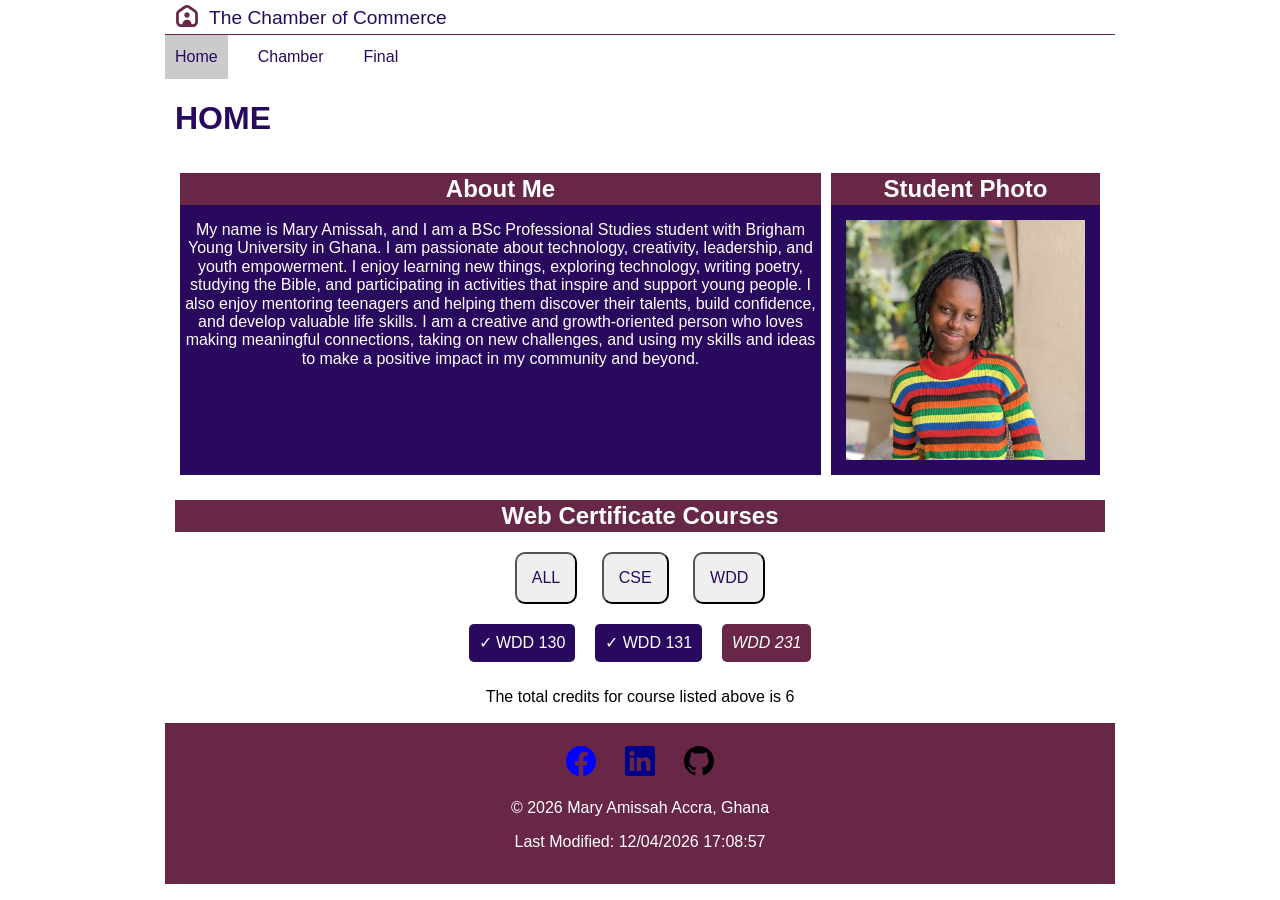
<file: index.html>
<!DOCTYPE html>
<html lang="en-US">

<head>
    <meta charset="UTF-8">
    <meta name="viewport" content="width=device-width, initial-scale=1.0">
    <meta name="author" content="Mary Amissah">
    <meta name="description"
        content="A simple responsive website template with a header, main content area, and footer.">
    <title>The Chamber of Commerce</title>
    <link rel="preconnect" href="https://fonts.googleapis.com">
    <link rel="preconnect" href="https://fonts.gstatic.com" crossorigin>
    <link
        href="https://fonts.googleapis.com/css2?family=Nunito+Sans:ital,opsz,wght@0,6..12,200..1000;1,6..12,200..1000&display=swap"
        rel="stylesheet">
    <link rel="stylesheet" href="styles/normalize.css">
    <link rel="stylesheet" href="styles/small.css">
    <link rel="stylesheet" href="styles/larger.css">
    <script src="scripts/navigation.js" defer></script>
    <script src="scripts/date.js" defer></script>
    <script src="scripts/course.js" defer></script>
    <link rel="icon" href="images/favicon.ico">
    <meta property="og:title" content="Home Page - The Chamber of Commerce">
    <meta property="og:description"
        content="Welcome to the home page of The Chamber of Commerce. Learn about our mission, values, and the services we offer to support businesses in our community.">
    <meta property="og:image" content="images/house-user.svg">
    <meta property="og:url" content="index.html">
</head>

<body>
    <header>
        <img src="images/house-user.svg" alt="Chamber of Commerce Logo">
        <span>The Chamber of Commerce</span>
        <button id="menu-toggle" class="hamburger" aria-label="menu"></button>
    </header>
    <nav id="nav-bar" class="navigation">
        <ul>
            <li class="current"><a href="index.html">Home</a></li>
            <li><a href="chamber/index.html">Chamber</a></li>
            <li><a href="finalproject/index.html">Final</a></li>
        </ul>
    </nav>
    <main>
        <h1>HOME</h1>
        <div id="content">
            <section class="box">
                <h2>About Me</h2>
                <p>My name is Mary Amissah, and I am a BSc Professional Studies student with Brigham Young University in
                    Ghana. I am passionate about technology, creativity, leadership, and youth empowerment. I enjoy
                    learning new things, exploring technology, writing poetry, studying the Bible, and participating in
                    activities that inspire and support young people. I also enjoy mentoring teenagers and helping them
                    discover their talents, build confidence, and develop valuable life skills. I am a creative and
                    growth-oriented person who loves making meaningful connections, taking on new challenges, and using
                    my skills and ideas to make a positive impact in my community and beyond.
                </p>
            </section>
            <section class="box">
                <h2>Student Photo</h2>
                <img src="images/myself.jpg" alt="Mary Amissah" width="250" height="400">
            </section>
        </div>
        <section id="courses">
            <h2>Web Certificate Courses</h2>
            <div id="main">
                <button>ALL</button>
                <button>CSE</button>
                <button>WDD</button>
            </div>
            <div id="sub"></div>
            <p>The total credits for course listed above is <span id="credit"></span></p>
        </section>
    </main>
    <footer>
        <div class="social">
            <a href="https://www.facebook.com" target="_blank"><img src="images/facebook.svg" alt="Facebook"></a>
            <a href="https://www.linkedin.com/in/maryamissah995a" target="_blank"><img src="images/linkedin.svg"
                    alt="LinkedIn"></a>
            <a href="https://github.com/dashboard" target="_blank"><img src="images/github.svg" alt="GitHub"></a>
        </div>
        <p><span id="currentYear"></span> Mary Amissah Accra, Ghana</p>
        <p>Last Modified: <span id="lastModified"></span></p>
    </footer>
</body>

</html>
</file>
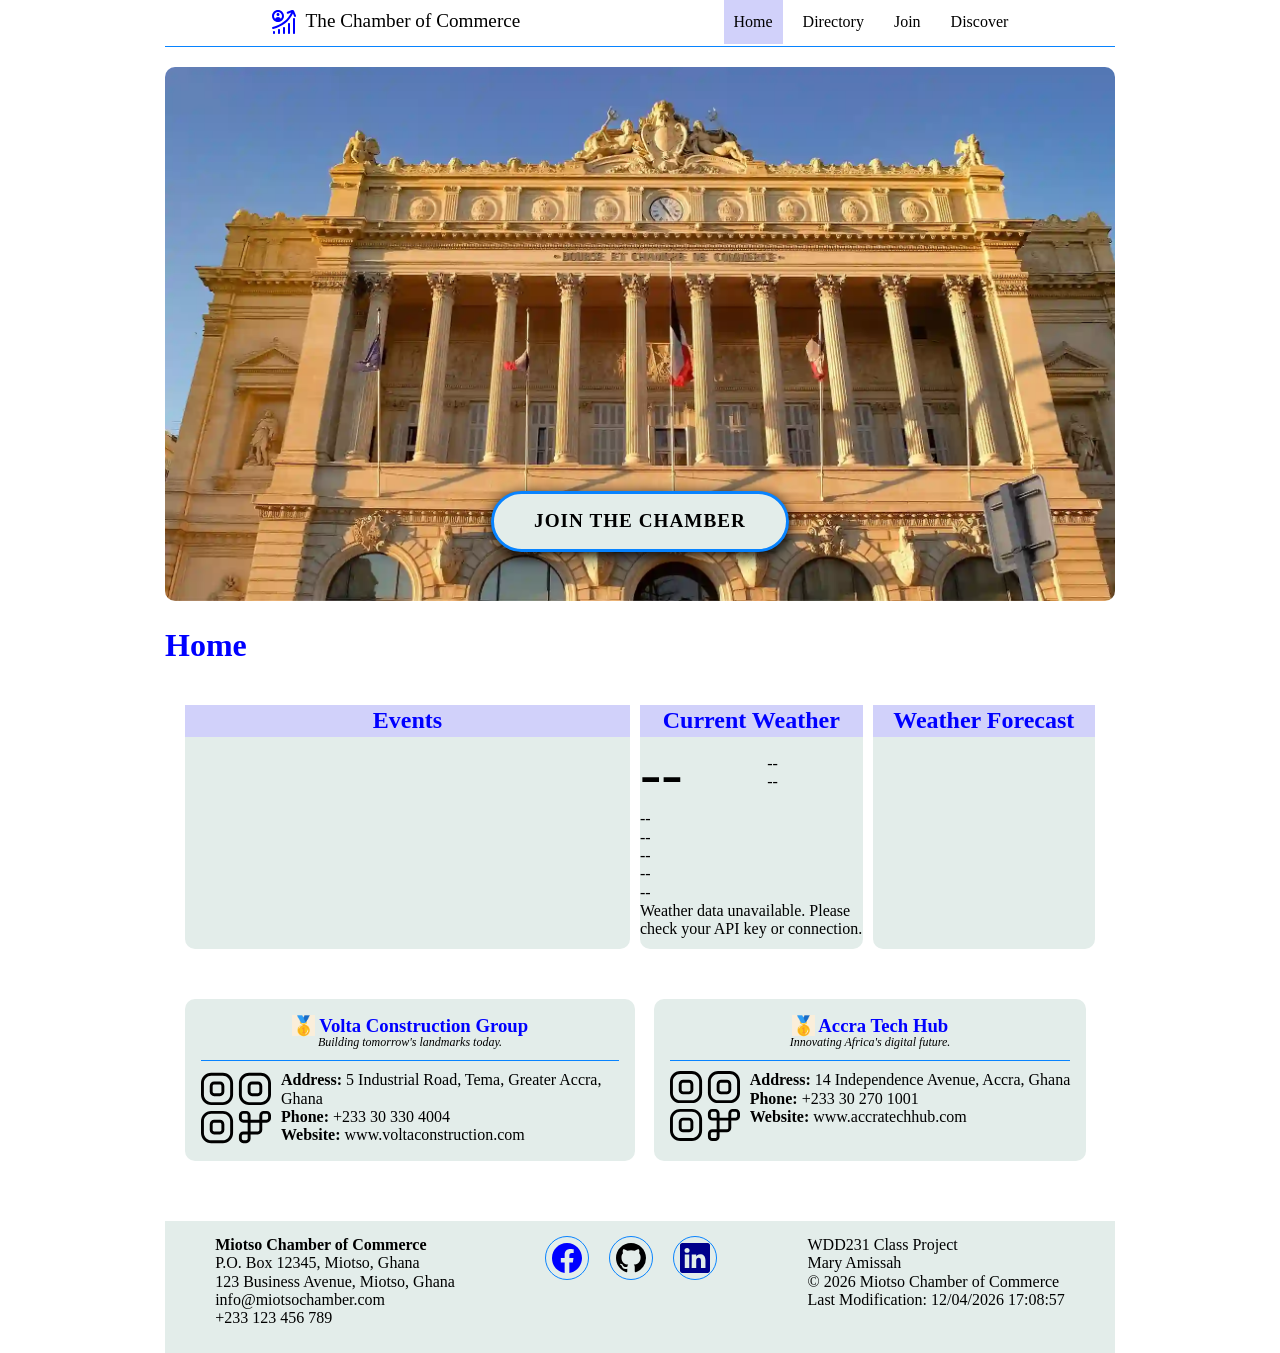
<file: chamber/index.html>
<!DOCTYPE html>
<html lang="en-US">

<head>
    <meta charset="UTF-8">
    <meta name="viewport" content="width=device-width, initial-scale=1.0">
    <meta name="author" content="Mary Amissah">
    <meta name="description" content="Explore the home page of The Chamber of Commerce. Find businesses and organizations in various industries that are part of our community.">
    <meta property="og:title" content="Home Page - The Chamber of Commerce">
    <meta property="og:description"
        content="Welcome to the home page of The Chamber of Commerce. Learn about our organization and the businesses and professionals in our community.">
    <meta property="og:image" content="https://amissahmary.github.io/wdd231/chamber/images/home-preview.png">
    <meta property="og:url" content="https://amissahmary.github.io/wdd231/chamber/index.html">
    <link rel="icon" href="images/favicon.ico">
    <link rel="preconnect" href="https://fonts.googleapis.com">
    <link rel="preconnect" href="https://fonts.gstatic.com" crossorigin>
    <link
        href="https://fonts.googleapis.com/css2?family=Nunito+Sans:ital,opsz,wght@0,6..12,200..1000;1,6..12,200..1000&display=swap"
        rel="stylesheet">
    <link rel="stylesheet" href="styles/normalize.css">
    <link rel="stylesheet" href="styles/small.css">
    <link rel="stylesheet" href="styles/larger.css">
    <script defer src="scripts/navigation.js"></script>
    <script defer src="scripts/date.js"></script>
    <script defer src="scripts/members.js"></script>
    <script defer src="scripts/members-spotlight.js"></script>
    <script defer src="scripts/weather.js"></script>
    <title>Home - The Chamber of Commerce</title>
</head>
<body>
    <div class="head">
        <header>
            <img src="images/career-growth.svg" alt="Chamber of Commerce Logo">
            <span>The Chamber of Commerce</span>
            <button id="menu-toggle" class="hamburger" aria-label="menu"></button>
        </header>
        <nav id="nav-bar" class="navigation">
            <ul>
                <li class="current"><a href="index.html">Home</a></li>
                <li><a href="directory.html">Directory</a></li>
                <li><a href="join.html">Join</a></li>
                <li><a href="discover.html">Discover</a></li>
            </ul>
        </nav>
    </div>
    <main>
        <div id="hero-wrapper">
            <img id="hero" src="images/home-banner.webp" alt="Chamber of Commerce Banner">
            <div id="hero-overlay">
                <a href="join.html" id="hero-cta-btn">Join the Chamber</a>
            </div>
        </div>
        <h1>Home</h1>
        <div id="home-sections">
            <section>
                <h2>Events</h2>
            </section>
            <section>
                <h2>Current Weather</h2>
                <div id="weather-card">
                    <div id="wet">
                        <span id="weather-icon">--</span>
                        <div>
                            <p id="weather-temp">--</p>
                            <p id="weather-desc">--</p>
                        </div>
                    </div>
                    <div id="weather-details">
                        <p id="weather-high">--</p>
                        <p id="weather-low">--</p>
                        <p id="weather-humidity">--</p>
                        <p id="weather-sunrise">--</p>
                        <p id="weather-sunset">--</p>
                    </div>
                    <p id="weather-error"></p>
                </div>
            </section>
            <section>
                <h2>Weather Forecast</h2>
                <div id="forecast">
                <p id="forecast-day-0"><span class="label"></span> <span class="f-temp"></span></p>
                <p id="forecast-day-1"><span class="label"></span> <span class="f-temp"></span></p>
                <p id="forecast-day-2"><span class="label"></span> <span class="f-temp"></span></p>
                </div>
            </section>
        </div>
        <span id="com-spotlight"></span>
    </main>
    <footer>
        <div>
            <p><b>Miotso Chamber of Commerce</b></p>
            <p>P.O. Box 12345, Miotso, Ghana</p>
            <p>123 Business Avenue, Miotso, Ghana</p>
            <p>info@miotsochamber.com</p>
            <p>+233 123 456 789</p>
        </div>
        <div class="social">
            <a href="https://www.facebook.com/miotsochamber" target="_blank" rel="noopener"><img src="images/facebook.svg" alt="Facebook account"></a>
            <a href="https://www.github.com/miotsochamber" target="_blank" rel="noopener"><img src="images/github.svg" alt="Github account"></a>
            <a href="https://www.linkedin.com/company/miotsochamber" target="_blank" rel="noopener"><img src="images/linkedin.svg" alt="LinkedIn account"></a>
        </div>
        <div>
            <p>WDD231 Class Project</p>
            <p>Mary Amissah</p>
            <p><span id="currentYear"></span> Miotso Chamber of Commerce</p>
            <p>Last Modification: <span id="lastModified"></span></p>
        </div>
    </footer>
</body>
</html>
</file>
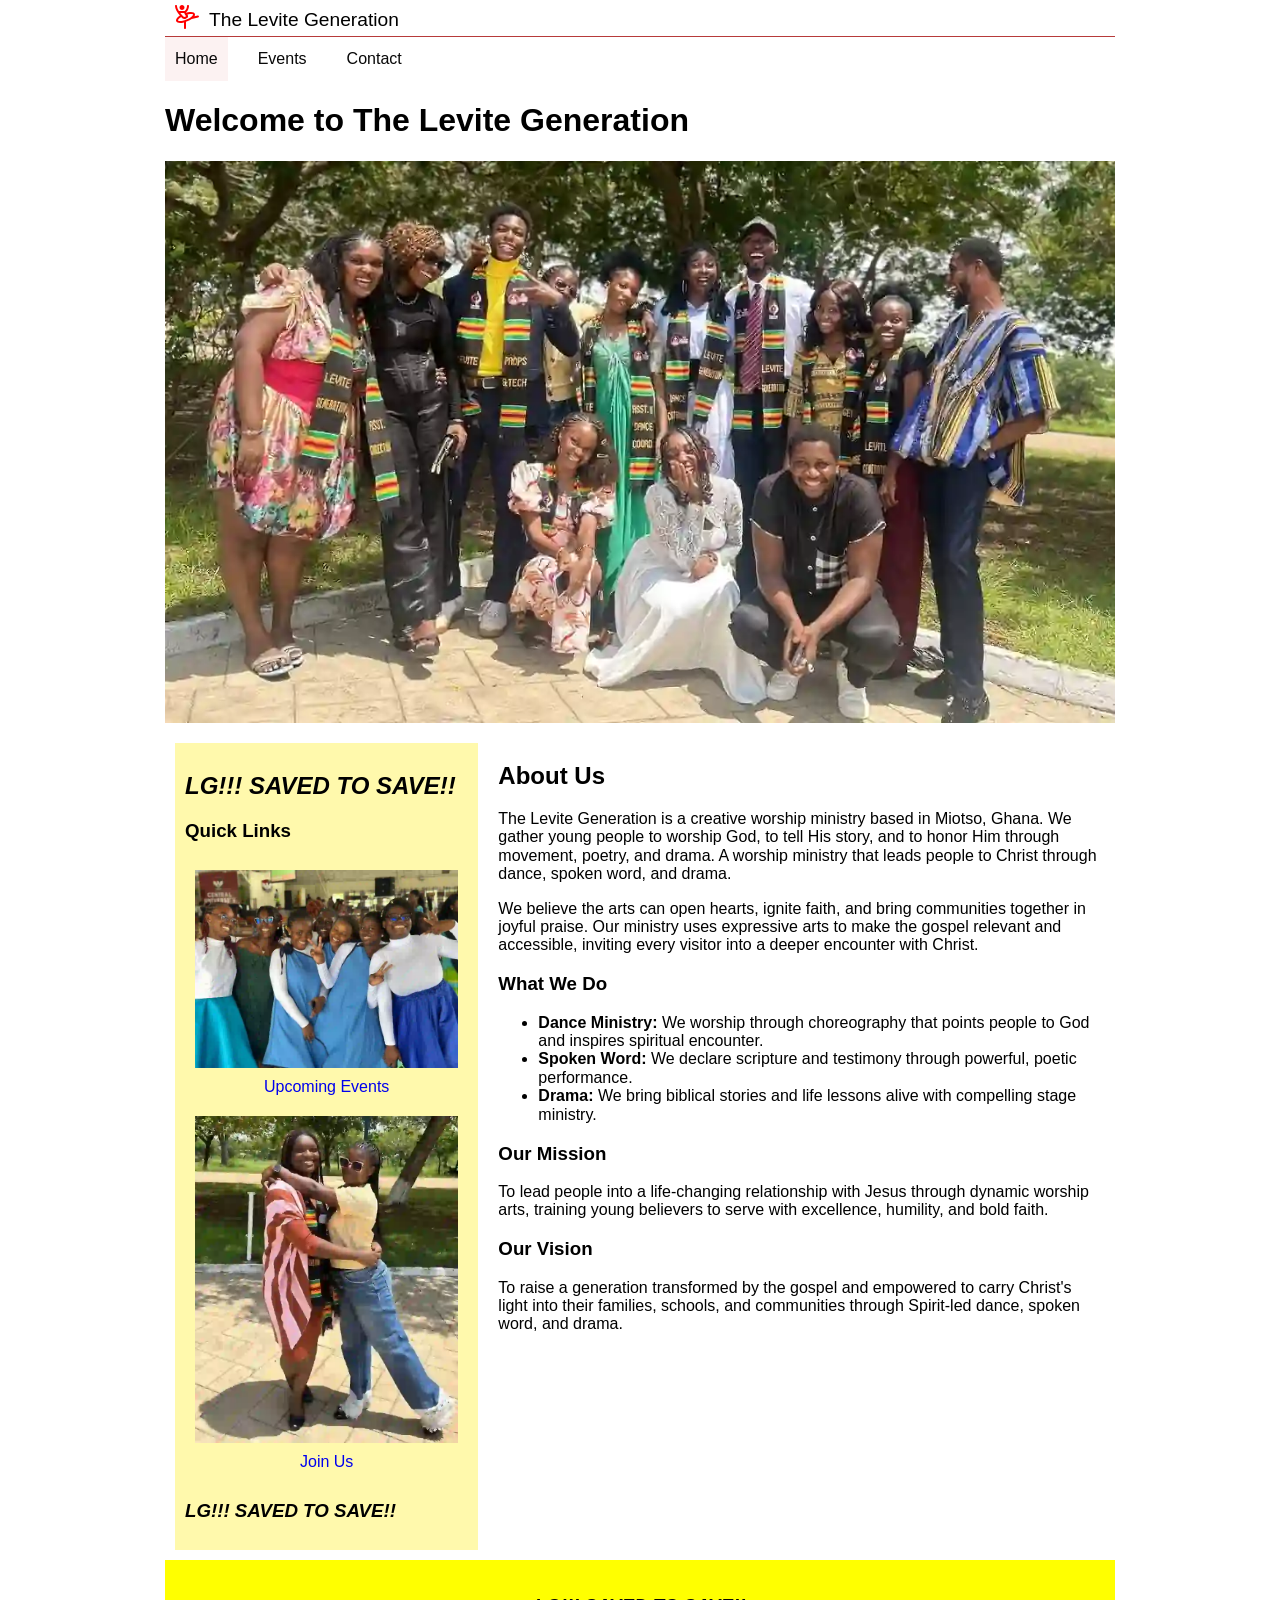
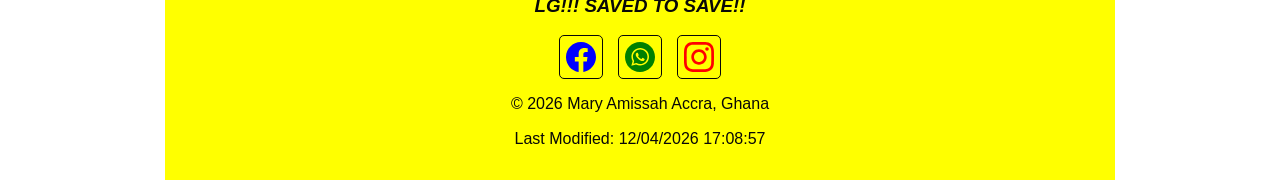
<file: finalproject/index.html>
<!DOCTYPE html>
<html lang="en-US">

<head>
    <meta charset="UTF-8">
    <meta name="viewport" content="width=device-width, initial-scale=1.0">
    <meta name="author" content="Mary Amissah">
    <meta name="description"
        content="The home page of The Levite Generation website, providing information about the organization, its mission, and its activities.">
    <title>Home - The Levite Generation</title>
    <link rel="preconnect" href="https://fonts.googleapis.com">
    <link rel="preconnect" href="https://fonts.gstatic.com" crossorigin>
    <link
        href="https://fonts.googleapis.com/css2?family=Nunito+Sans:ital,opsz,wght@0,6..12,200..1000;1,6..12,200..1000&display=swap"
        rel="stylesheet">
    <link rel="stylesheet" href="styles/normalize.css">
    <link rel="stylesheet" href="styles/small.css">
    <link rel="stylesheet" href="styles/larger.css">
    <script src="scripts/navigation.js" defer></script>
    <script src="scripts/date.js" defer></script>
    <link rel="icon" href="images/favicon.ico">
    <meta property="og:title" content="Home Page - The Levite Generation">
    <meta property="og:description"
        content="Welcome to the home page of The Levite Generation. Learn about our mission, values, and the services we offer to support young people in our community.">
    <meta property="og:image" content="images/home-preview.png">
    <meta property="og:url" content="index.html">
</head>

<body>
    <header>
        <img src="images/ballet-dance.svg" alt="The Levite Generation Logo">
        <span>The Levite Generation</span>
        <button id="menu-toggle" class="hamburger" aria-label="menu"></button>
    </header>
    <nav id="nav-bar" class="navigation">
        <ul>
            <li class="current"><a href="index.html">Home</a></li>
            <li><a href="event.html">Events</a></li>
            <li><a href="contact.html">Contact</a></li>
        </ul>
    </nav>
    <main>
        <h1>Welcome to The Levite Generation</h1>
        <div class="banner">
            <img src="images/LG.webp" alt="The Levite Generation Banner" loading="lazy">
        </div>
        <div class="content">
            <aside>
                <h2><i>LG!!!  SAVED TO SAVE!!</i></h2>
                <h3>Quick Links</h3>
                <ul>
                    <li><a href="event.html"><img src="images/Events.webp" alt="Event picture" loading="lazy">Upcoming Events</a></li>
                    <li><a href="contact.html"> <img src="images/JU.webp" alt="Join picture" loading="lazy"> Join Us</a></li>
                </ul>
                <h3><i>LG!!!  SAVED TO SAVE!!</i></h3>
            </aside>
            <section>
                <h2>About Us</h2>
                <p>The Levite Generation is a creative worship ministry based in Miotso, Ghana. We gather young people
                    to worship God, to tell His story, and to honor Him through movement, poetry, and drama. A worship
                    ministry that leads people to Christ through dance, spoken word, and drama.</p>
                <p>We believe the arts can open hearts, ignite faith, and bring communities together in joyful praise.
                    Our ministry uses expressive arts to make the gospel relevant and accessible, inviting every visitor
                    into a deeper encounter with Christ.</p>
                <h3>What We Do</h3>
                <ul>
                    <li><strong>Dance Ministry:</strong> We worship through choreography that points people to God and
                        inspires spiritual encounter.</li>
                    <li><strong>Spoken Word:</strong> We declare scripture and testimony through powerful, poetic
                        performance.</li>
                    <li><strong>Drama:</strong> We bring biblical stories and life lessons alive with compelling stage
                        ministry.</li>
                </ul>
                <h3>Our Mission</h3>
                <p>To lead people into a life-changing relationship with Jesus through dynamic worship arts, training
                    young believers to serve with excellence, humility, and bold faith.</p>
                <h3>Our Vision</h3>
                <p>To raise a generation transformed by the gospel and empowered to carry Christ's light into their
                    families, schools, and communities through Spirit-led dance, spoken word, and drama.</p>
            </section>
        </div>
    </main>
    <footer>
        <h3><i>LG!!! SAVED TO SAVE!!</i></h3>
        <div class="social">
            <a href="https://www.facebook.com" target="_blank"><img src="images/facebook.svg" alt="Facebook"></a>
            <a href="https://www.whatsapp.com/in/maryamissah995a" target="_blank"><img src="images/whatsapp.svg"
                    alt="WhatsApp"></a>
            <a href="https://instagram.com/dashboard" target="_blank"><img src="images/instagram.svg"
                    alt="Instagram"></a>
        </div>
        <p><span id="currentYear"></span> Mary Amissah Accra, Ghana</p>
        <p>Last Modified: <span id="lastModified"></span></p>
    </footer>
</body>

</html>
</file>
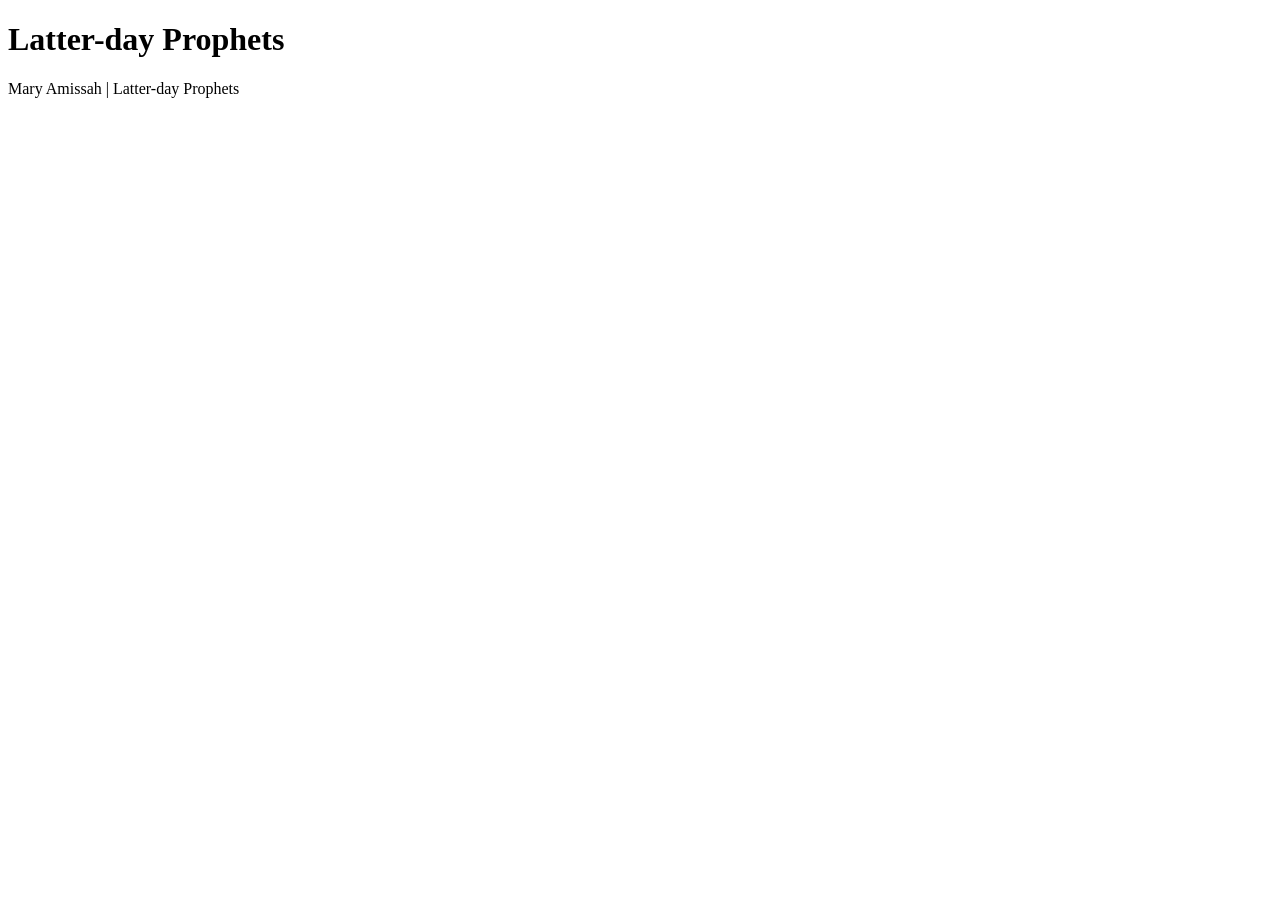
<file: prophets.html>
<!DOCTYPE html>
<html lang="en-US">
<head>
    <meta charset="UTF-8">
    <meta name="viewport" content="width=device-width, initial-scale=1.0">
    <meta name="author" content="Mary Amissah">
    <meta name="description" content="A list of modern day prophets and their teachings.">
    <link rel="stylesheet" href="styles/prophets.css">
    <script defer src="scripts/prophets.js"></script>
    <title>Modern Day Prophets</title>
</head>
<body>
    <header>
        <h1>Latter-day Prophets</h1>
    </header>
    <main>
        <div id="cards"></div>
    </main>
    <footer>
        Mary Amissah | Latter-day Prophets
    </footer>
</body>
</html>
</file>
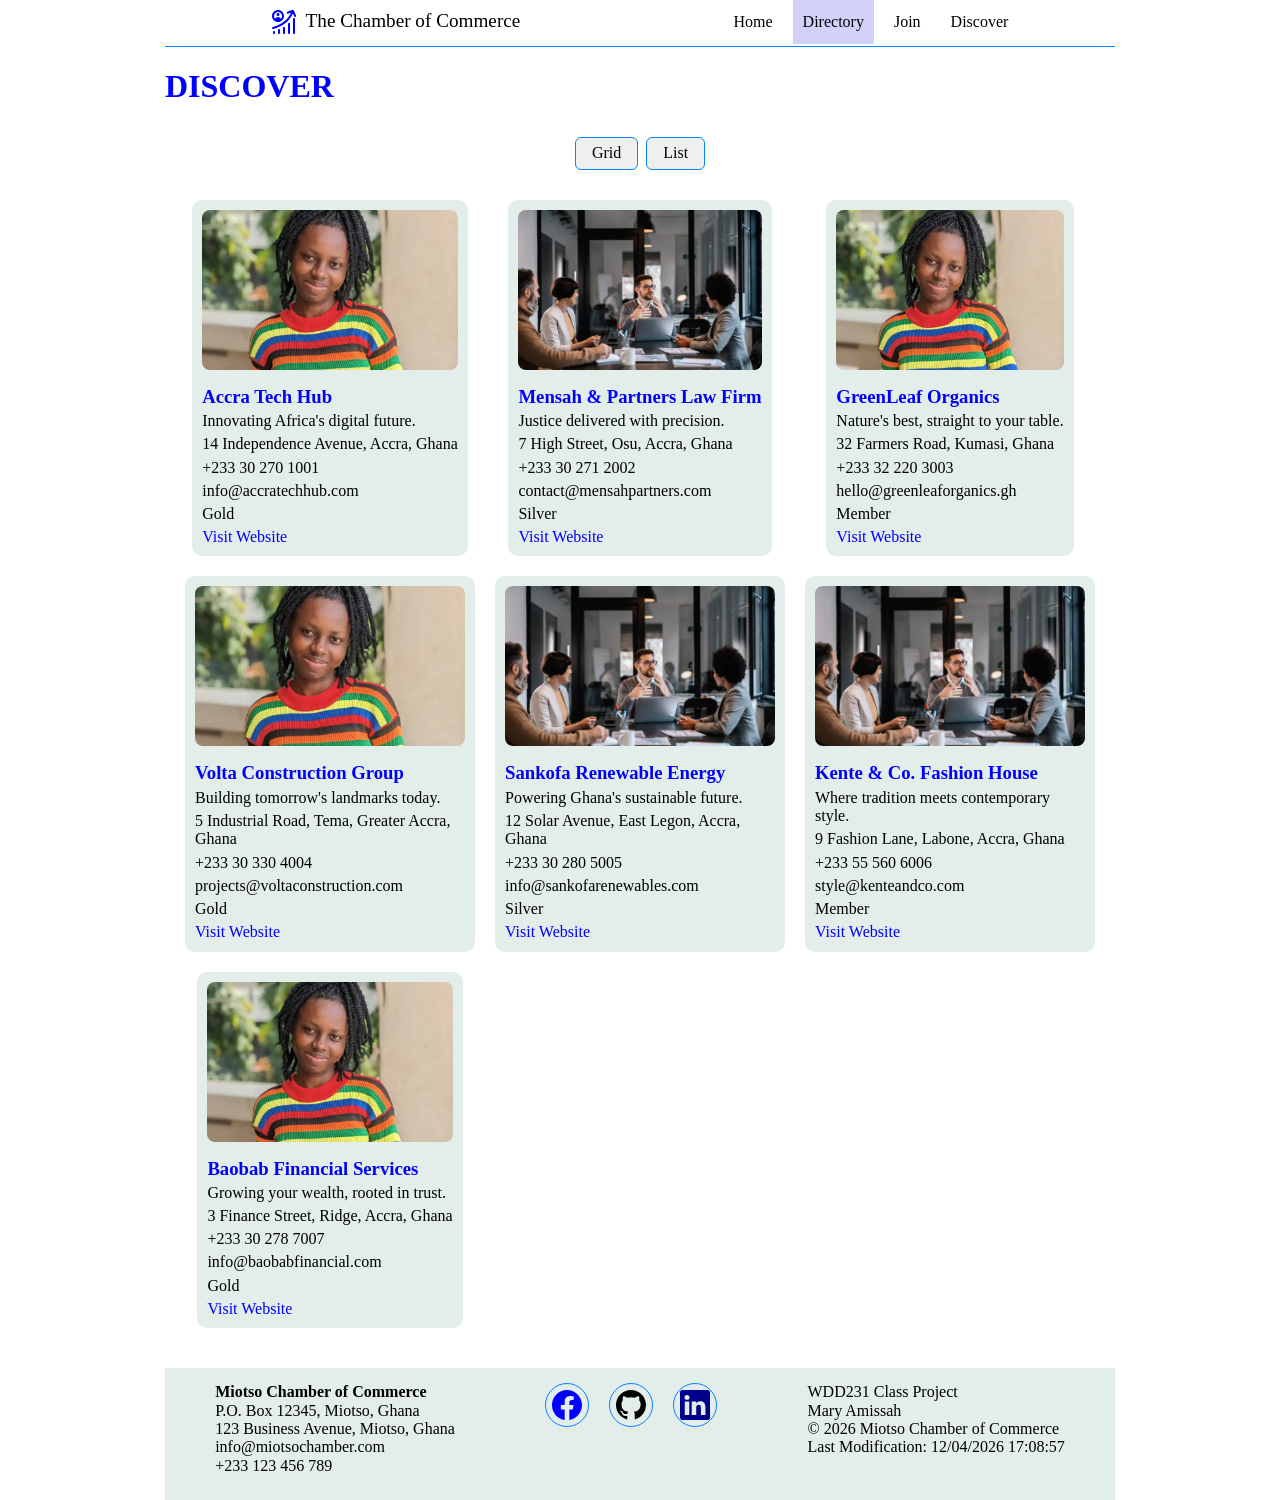
<file: chamber/directory.html>
<!DOCTYPE html>
<html lang="en-US">

<head>
    <meta charset="UTF-8">
    <meta name="viewport" content="width=device-width, initial-scale=1.0">
    <meta name="author" content="Mary Amissah">
    <meta name="description" content="Explore the directory of members of The Chamber of Commerce. Find businesses and organizations in various industries that are part of our community.">
    <meta property="og:title" content="Directory Page - The Chamber of Commerce">
    <meta property="og:description"
        content="Welcome to the directory page of The Chamber of Commerce. Browse our list of members and discover the businesses and professionals in our community.">
    <meta property="og:image" content="https://amissahmary.github.io/wdd231/chamber/images/directory-preview.png">
    <meta property="og:url" content="https://amissahmary.github.io/wdd231/chamber/directory.html">
    <link rel="icon" href="images/favicon.ico">
    <link rel="preconnect" href="https://fonts.googleapis.com">
    <link rel="preconnect" href="https://fonts.gstatic.com" crossorigin>
    <link
        href="https://fonts.googleapis.com/css2?family=Nunito+Sans:ital,opsz,wght@0,6..12,200..1000;1,6..12,200..1000&display=swap"
        rel="stylesheet">
    <link rel="stylesheet" href="styles/normalize.css">
    <link rel="stylesheet" href="styles/small.css">
    <link rel="stylesheet" href="styles/larger.css">
    <script defer src="scripts/navigation.js"></script>
    <script defer src="scripts/date.js"></script>
    <script defer src="scripts/members.js"></script>
    <title>Directory - The Chamber of Commerce</title>
</head>

<body>
    <div class="head">
        <header>
            <img src="images/career-growth.svg" alt="Chamber of Commerce Logo">
            <span>The Chamber of Commerce</span>
            <button id="menu-toggle" class="hamburger" aria-label="menu"></button>
        </header>
        <nav id="nav-bar" class="navigation">
            <ul>
                <li><a href="index.html">Home</a></li>
                <li class="current"><a href="directory.html">Directory</a></li>
                <li><a href="join.html">Join</a></li>
                <li><a href="discover.html">Discover</a></li>
            </ul>
        </nav>
    </div>
    <main>
        <h1>DISCOVER</h1>
        <div class="view-toggle">
            <button id="btn-grid">Grid</button>
            <button id="btn-list">List</button>
        </div>
        <div id="cards"></div>
    </main>
    <footer>
        <div>
            <p><b>Miotso Chamber of Commerce</b></p>
            <p>P.O. Box 12345, Miotso, Ghana</p>
            <p>123 Business Avenue, Miotso, Ghana</p>
            <p>info@miotsochamber.com</p>
            <p>+233 123 456 789</p>
        </div>
        <div class="social">
            <a href="https://www.facebook.com/miotsochamber" target="_blank" rel="noopener"><img src="images/facebook.svg" alt="Facebook account"></a>
            <a href="https://www.github.com/miotsochamber" target="_blank" rel="noopener"><img src="images/github.svg" alt="Github account"></a>
            <a href="https://www.linkedin.com/company/miotsochamber" target="_blank" rel="noopener"><img src="images/linkedin.svg" alt="LinkedIn account"></a>
        </div>
        <div>
            <p>WDD231 Class Project</p>
            <p>Mary Amissah</p>
            <p><span id="currentYear"></span> Miotso Chamber of Commerce</p>
            <p>Last Modification: <span id="lastModified"></span></p>
        </div>
    </footer>
</body>

</html>
</file>
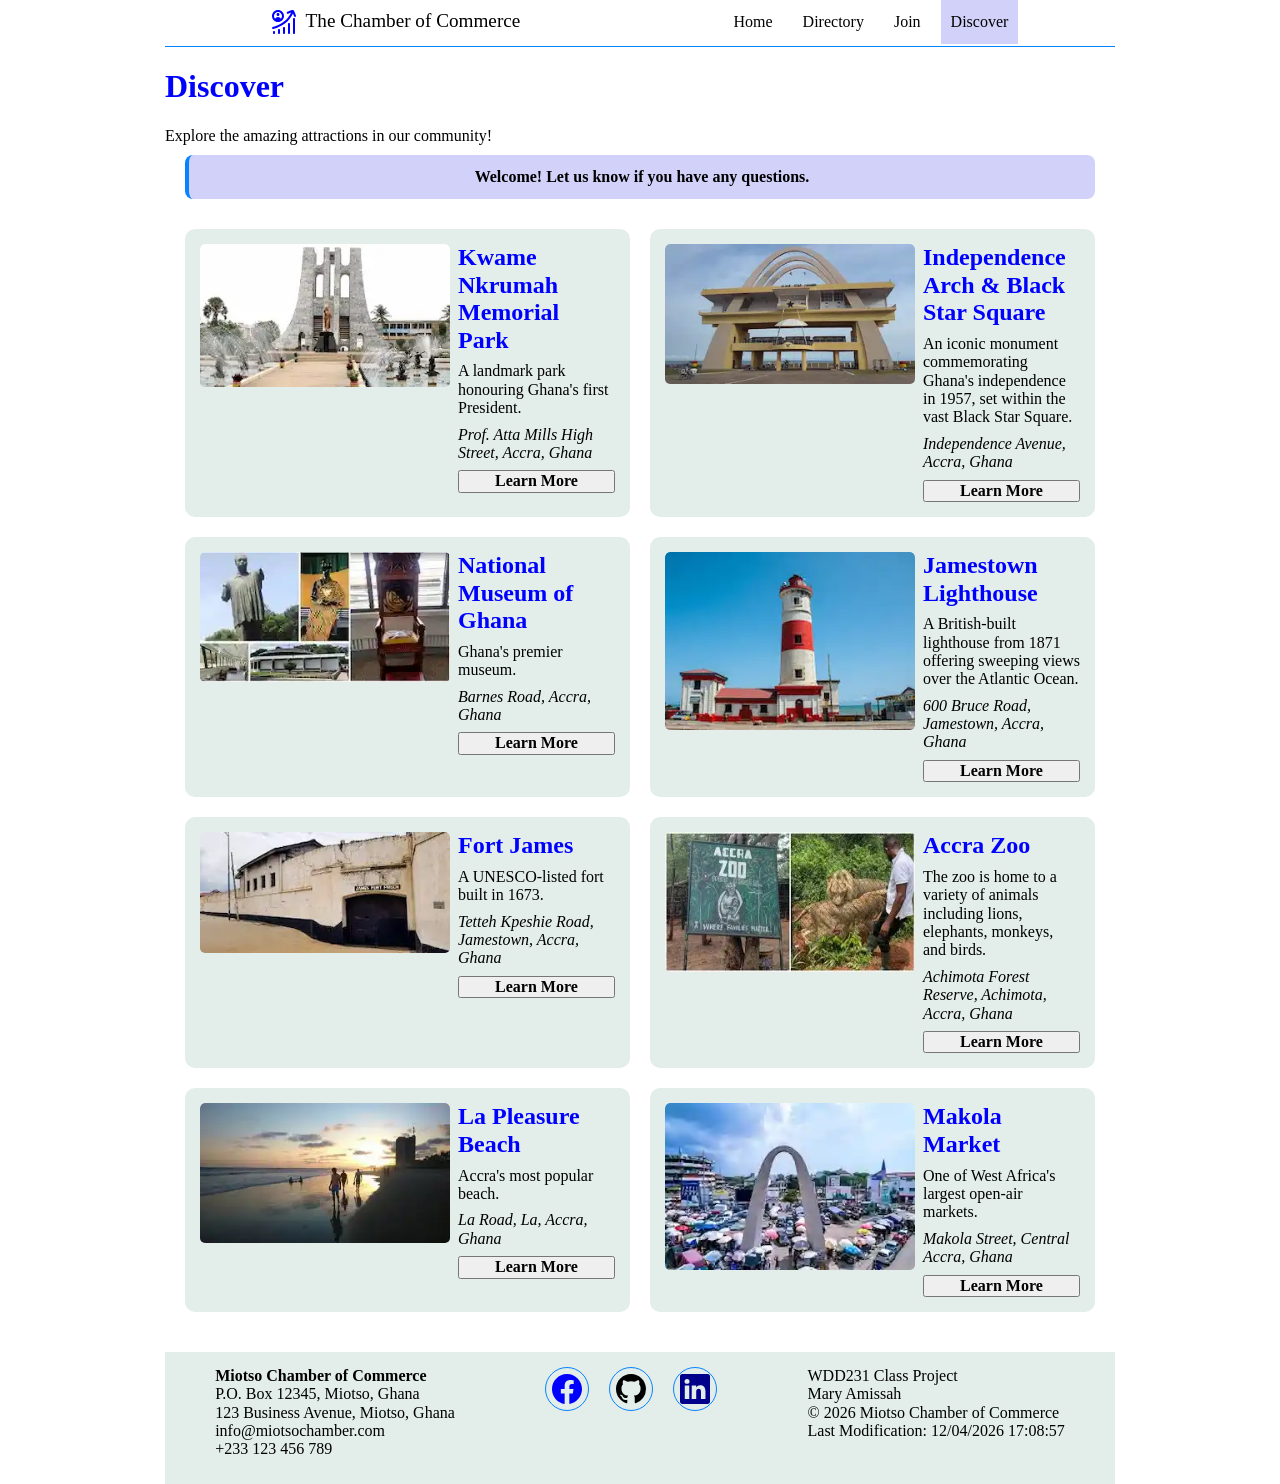
<file: chamber/discover.html>
<!DOCTYPE html>
<html lang="en-US">

<head>
    <meta charset="UTF-8">
    <meta name="viewport" content="width=device-width, initial-scale=1.0">
    <meta name="author" content="Mary Amissah">
    <meta name="description"
        content="Explore the discover page of The Chamber of Commerce. Find businesses and organizations in various industries that are part of our community.">
    <meta property="og:title" content="Discover Page - The Chamber of Commerce">
    <meta property="og:description"
        content="Welcome to the discover page of The Chamber of Commerce. Learn about our organization and the businesses and professionals in our community.">
    <meta property="og:image" content="https://amissahmary.github.io/wdd231/chamber/images/discover-preview.png">
    <meta property="og:url" content="https://amissahmary.github.io/wdd231/chamber/discover.html">
    <link rel="icon" href="images/favicon.ico">
    <link rel="preconnect" href="https://fonts.googleapis.com">
    <link rel="preconnect" href="https://fonts.gstatic.com" crossorigin>
    <link
        href="https://fonts.googleapis.com/css2?family=Nunito+Sans:ital,opsz,wght@0,6..12,200..1000;1,6..12,200..1000&display=swap"
        rel="stylesheet">
    <link rel="stylesheet" href="styles/normalize.css">
    <link rel="stylesheet" href="styles/small.css">
    <link rel="stylesheet" href="styles/medium.css">
    <link rel="stylesheet" href="styles/larger.css">
    <script defer src="scripts/navigation.js"></script>
    <script defer src="scripts/date.js"></script>
    <script src="scripts/attractions.js" type="module"></script>
    <title>Discover - The Chamber of Commerce</title>
</head>

<body>
    <div class="head">
        <header>
            <img src="images/career-growth.svg" alt="Chamber of Commerce Logo">
            <span>The Chamber of Commerce</span>
            <button id="menu-toggle" class="hamburger" aria-label="menu"></button>
        </header>
        <nav id="nav-bar" class="navigation">
            <ul>
                <li><a href="index.html">Home</a></li>
                <li><a href="directory.html">Directory</a></li>
                <li><a href="join.html">Join</a></li>
                <li class="current"><a href="discover.html">Discover</a></li>
            </ul>
        </nav>
    </div>
    <main>
        <h1>Discover</h1>
        <p>Explore the amazing attractions in our community!</p>
        <div id="visit-message"></div>
        <div id="attractions" class="main"></div>
    </main>
    <footer>
        <div>
            <p><b>Miotso Chamber of Commerce</b></p>
            <p>P.O. Box 12345, Miotso, Ghana</p>
            <p>123 Business Avenue, Miotso, Ghana</p>
            <p>info@miotsochamber.com</p>
            <p>+233 123 456 789</p>
        </div>
        <div class="social">
            <a href="https://www.facebook.com/miotsochamber" target="_blank" rel="noopener"><img
                    src="images/facebook.svg" alt="Facebook account"></a>
            <a href="https://www.github.com/miotsochamber" target="_blank" rel="noopener"><img src="images/github.svg"
                    alt="Github account"></a>
            <a href="https://www.linkedin.com/company/miotsochamber" target="_blank" rel="noopener"><img
                    src="images/linkedin.svg" alt="LinkedIn account"></a>
        </div>
        <div>
            <p>WDD231 Class Project</p>
            <p>Mary Amissah</p>
            <p><span id="currentYear"></span> Miotso Chamber of Commerce</p>
            <p>Last Modification: <span id="lastModified"></span></p>
        </div>
    </footer>
</body>

</html>
</file>
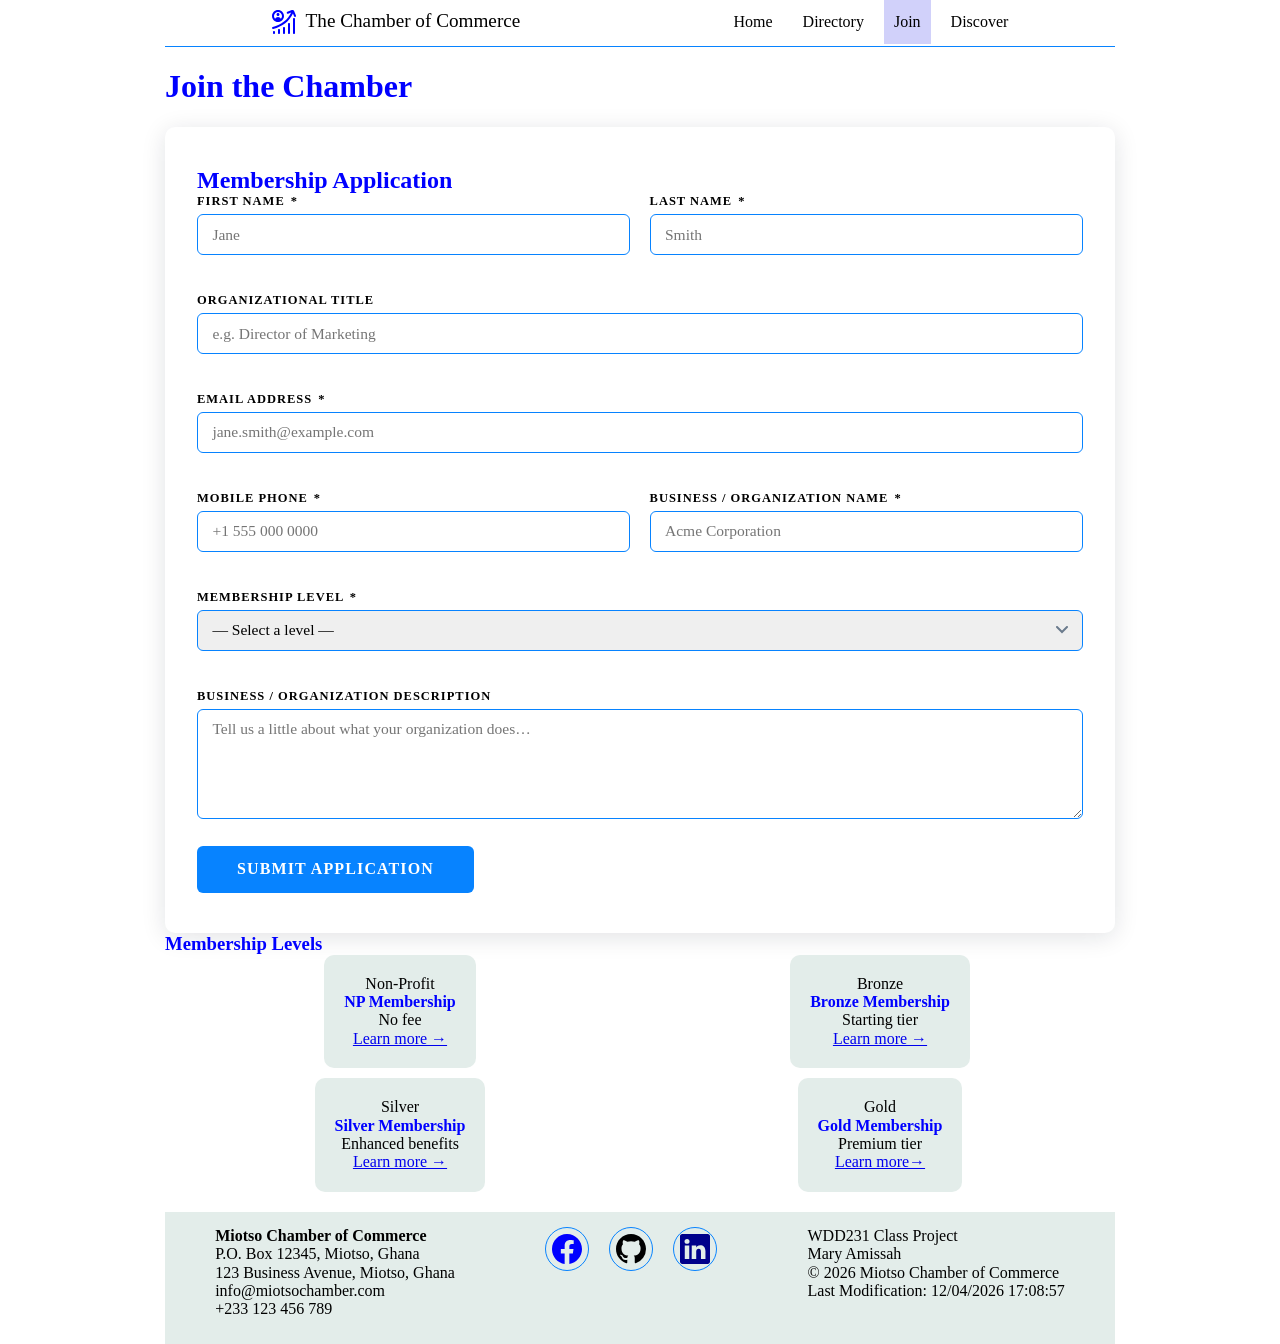
<file: chamber/join.html>
<!DOCTYPE html>
<html lang="en-US">

<head>
    <meta charset="UTF-8">
    <meta name="viewport" content="width=device-width, initial-scale=1.0">
    <meta name="author" content="Mary Amissah">
    <meta name="description" content="A membership application form for a prospective member. ">
    <meta property="og:title" content=" The Join Page of The Miotso Chamber of Commerce">
    <meta property="og:description"
        content="Welcome to the join page of The Chamber of Commerce. Apply for membership and connect with other businesses in our community.">
    <meta property="og:image" content="https://amissahmary.github.io/wdd231/chamber/images/join-preview.png">
    <meta property="og:url" content="https://amissahmary.github.io/wdd231/chamber/join.html">
    <link rel="icon" href="images/favicon.ico">
    <link rel="preconnect" href="https://fonts.googleapis.com">
    <link rel="preconnect" href="https://fonts.gstatic.com" crossorigin>
    <link
        href="https://fonts.googleapis.com/css2?family=Nunito+Sans:ital,opsz,wght@0,6..12,200..1000;1,6..12,200..1000&display=swap"
        rel="stylesheet">
    <link rel="stylesheet" href="styles/normalize.css">
    <link rel="stylesheet" href="styles/small.css">
    <link rel="stylesheet" href="styles/larger.css">
    <script defer src="scripts/navigation.js"></script>
    <script defer src="scripts/date.js"></script>
    <script defer src="scripts/join.js"></script>
    <title>Join - The Chamber of Commerce</title>
</head>
<body>
    <div class="head">
        <header>
            <img src="images/career-growth.svg" alt="Chamber of Commerce Logo">
            <span>The Chamber of Commerce</span>
            <button id="menu-toggle" class="hamburger" aria-label="menu"></button>
        </header>
        <nav id="nav-bar" class="navigation">
            <ul>
                <li><a href="index.html">Home</a></li>
                <li><a href="directory.html">Directory</a></li>
                <li class="current"><a href="join.html">Join</a></li>
                <li><a href="discover.html">Discover</a></li>
            </ul>
        </nav>
    </div>
    <main>
        <h1>Join the Chamber</h1>
        <div class="form-card">
            <h2>Membership Application</h2>
            <form method="get" action="thankyou.html" id="memberForm" novalidate>
 
            <div class="form-row">
                <label>
                    <span class="field-label">First Name <span class="req">*</span></span>
                    <input type="text" name="fname" title="Applicant's first name" autocomplete="given-name" placeholder="Jane" required/>
                </label>
                <label>
                    <span class="field-label">Last Name <span class="req">*</span></span>
                    <input type="text" name="lname" title="Applicant's last name" autocomplete="family-name" placeholder="Smith" required/>
                </label>
                <label class="full-width">
                    <span class="field-label">Organizational Title</span>
                    <input type="text" name="org-title" title="Applicant's title or role within their organization" autocomplete="organization-title" placeholder="e.g. Director of Marketing" pattern="[A-Za-z\- ]{7,}"/>
                </label>
                <label class="full-width">
                    <span class="field-label">Email Address <span class="req">*</span></span>
                    <input type="email" name="email" title="Applicant's business email address" autocomplete="email" placeholder="jane.smith@example.com" required/>
                </label>
                <label>
                    <span class="field-label">Mobile Phone <span class="req">*</span></span>
                    <input type="tel" name="mobile" title="Applicant's mobile phone number" autocomplete="tel" placeholder="+1 555 000 0000" required/>
                </label>
                <label>
                    <span class="field-label">Business / Organization Name <span class="req">*</span></span>
                    <input type="text" name="org" title="Name of the applicant's business or organization" autocomplete="organization" placeholder="Acme Corporation" required/>
                </label>
                <label class="full-width">
                    <span class="field-label">Membership Level <span class="req">*</span></span>
                    <select name="membership" title="Select a membership level" required>
                        <option value="" disabled selected>— Select a level —</option>
                        <option value="np">NP Membership (Non-Profit – No Fee)</option>
                        <option value="bronze">Bronze Membership</option>
                        <option value="silver">Silver Membership</option>
                        <option value="gold">Gold Membership</option>
                    </select>
                </label>
                <label class="full-width">
                    <span class="field-label">Business / Organization Description</span>
                    <textarea name="description" title="Brief description of the business or organization" placeholder="Tell us a little about what your organization does…"
                    ></textarea>
                </label>
            </div>
            <input type="hidden" name="timestamp" id="timestamp"/>
            <input type="submit" value="Submit Application" title="Submit the membership application form" />
        </form>

        </div>
            <aside class="membership-sidebar">
                <h3>Membership Levels</h3>
                <div class="cards-grid">
 
                    <div class="membership-card card-np">
                        <span class="card-badge">Non-Profit</span>
                        <h4>NP Membership</h4>
                        <p class="card-fee">No fee</p>
                        <a href="#" class="info-link" data-modal="modal-np">Learn more →</a>
                    </div>
                
                    <div class="membership-card card-bronze">
                        <span class="card-badge">Bronze</span>
                        <h4>Bronze Membership</h4>
                        <p class="card-fee">Starting tier</p>
                        <a href="#" class="info-link" data-modal="modal-bronze">Learn more →</a>
                    </div>
 
                    <div class="membership-card card-silver">
                        <span class="card-badge">Silver</span>
                        <h4>Silver Membership</h4>
                        <p class="card-fee">Enhanced benefits</p>
                        <a href="#" class="info-link" data-modal="modal-silver">Learn more →</a>
                    </div>
                
                    <div class="membership-card card-gold">
                        <span class="card-badge">Gold</span>
                        <h4>Gold Membership</h4>
                        <p class="card-fee">Premium tier</p>
                        <a href="#" class="info-link" data-modal="modal-gold">Learn more→</a>
                    </div>
                </div>
            </aside>
    </main>
    <footer>
        <div>
            <p><b>Miotso Chamber of Commerce</b></p>
            <p>P.O. Box 12345, Miotso, Ghana</p>
            <p>123 Business Avenue, Miotso, Ghana</p>
            <p>info@miotsochamber.com</p>
            <p>+233 123 456 789</p>
        </div>
        <div class="social">
            <a href="https://www.facebook.com/miotsochamber" target="_blank" rel="noopener"><img src="images/facebook.svg" alt="Facebook account"></a>
            <a href="https://www.github.com/miotsochamber" target="_blank" rel="noopener"><img src="images/github.svg" alt="Github account"></a>
            <a href="https://www.linkedin.com/company/miotsochamber" target="_blank" rel="noopener"><img src="images/linkedin.svg" alt="LinkedIn account"></a>
        </div>
        <div>
            <p>WDD231 Class Project</p>
            <p>Mary Amissah</p>
            <p><span id="currentYear"></span> Miotso Chamber of Commerce</p>
            <p>Last Modification: <span id="lastModified"></span></p>
        </div>
    </footer>
</body>
</html>
</file>
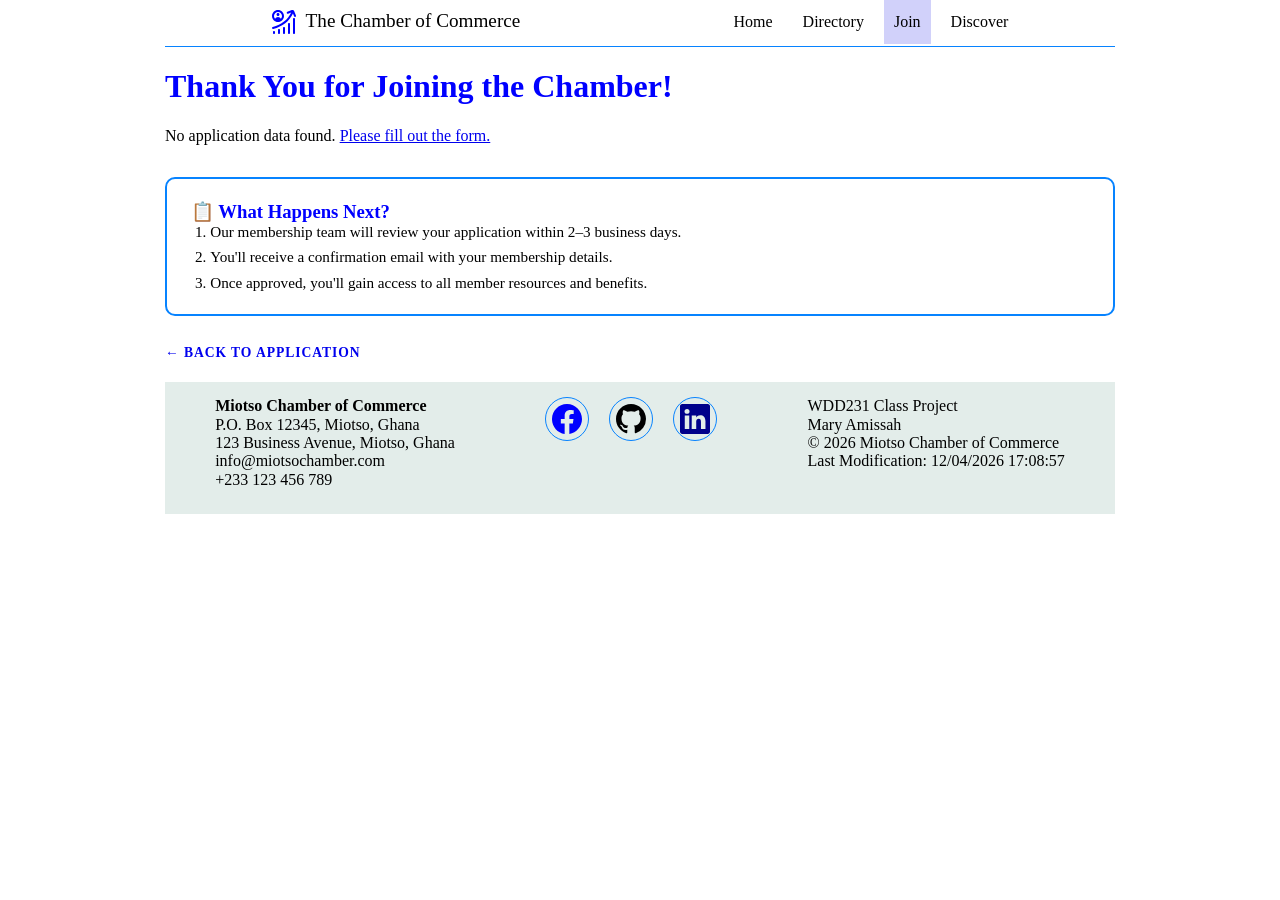
<file: chamber/thankyou.html>
<!DOCTYPE html>
<html lang="en-US">

<head>
    <meta charset="UTF-8">
    <meta name="viewport" content="width=device-width, initial-scale=1.0">
    <meta name="author" content="Mary Amissah">
    <meta name="description" content="A thank you page for a prospective member who has applied for membership.">
    <meta property="og:title" content="Thank You - The Chamber of Commerce">
    <meta property="og:description"
        content="Thank you for applying for membership at The Chamber of Commerce. We will review your application and get back to you soon.">
    <meta property="og:image" content="https://amissahmary.github.io/wdd231/chamber/images/thank-you-preview.png">
    <meta property="og:url" content="https://amissahmary.github.io/wdd231/chamber/thank_you.html">
    <link rel="icon" href="images/favicon.ico">
    <link rel="preconnect" href="https://fonts.googleapis.com">
    <link rel="preconnect" href="https://fonts.gstatic.com" crossorigin>
    <link
        href="https://fonts.googleapis.com/css2?family=Nunito+Sans:ital,opsz,wght@0,6..12,200..1000;1,6..12,200..1000&display=swap"
        rel="stylesheet">
    <link rel="stylesheet" href="styles/normalize.css">
    <link rel="stylesheet" href="styles/small.css">
    <link rel="stylesheet" href="styles/larger.css">
    <script defer src="scripts/navigation.js"></script>
    <script defer src="scripts/date.js"></script>
    <script defer src="scripts/thankyou.js"></script>
    <title>Thank You - The Chamber of Commerce</title>
</head>

<body>
    <div class="head">
        <header>
            <img src="images/career-growth.svg" alt="Chamber of Commerce Logo">
            <span>The Chamber of Commerce</span>
            <button id="menu-toggle" class="hamburger" aria-label="menu"></button>
        </header>
        <nav id="nav-bar" class="navigation">
            <ul>
                <li><a href="index.html">Home</a></li>
                <li><a href="directory.html">Directory</a></li>
                <li class="current"><a href="join.html">Join</a></li>
                <li><a href="discover.html">Discover</a></li>
            </ul>
        </nav>
    </div>
    <main>
        <h1>Thank You for Joining the Chamber!</h1>
        <div class="summary-card" id="summaryCard">
            <div class="card-header">
            <h2>Application Summary</h2>
            </div>
            <dl class="summary-body" id="summaryBody">
            <!-- Populated by JS -->
            </dl>
        </div>
         <div class="next-steps">
            <h3>📋 What Happens Next?</h3>
            <ol>
            <li>Our membership team will review your application within 2–3 business days.</li>
            <li>You'll receive a confirmation email with your membership details.</li>
            <li>Once approved, you'll gain access to all member resources and benefits.</li>
            </ol>
        </div>
        <a href="join.html" class="back-link">← Back to Application</a>
    </main>
    <footer>
        <div>
            <p><b>Miotso Chamber of Commerce</b></p>
            <p>P.O. Box 12345, Miotso, Ghana</p>
            <p>123 Business Avenue, Miotso, Ghana</p>
            <p>info@miotsochamber.com</p>
            <p>+233 123 456 789</p>
        </div>
        <div class="social">
            <a href="https://www.facebook.com/miotsochamber" target="_blank" rel="noopener"><img src="images/facebook.svg" alt="Facebook account"></a>
            <a href="https://www.github.com/miotsochamber" target="_blank" rel="noopener"><img src="images/github.svg" alt="Github account"></a>
            <a href="https://www.linkedin.com/company/miotsochamber" target="_blank" rel="noopener"><img src="images/linkedin.svg" alt="LinkedIn account"></a>
        </div>
        <div>
            <p>WDD231 Class Project</p>
            <p>Mary Amissah</p>
            <p><span id="currentYear"></span> Miotso Chamber of Commerce</p>
            <p>Last Modification: <span id="lastModified"></span></p>
        </div>
    </footer>
</body>

</html>
</file>
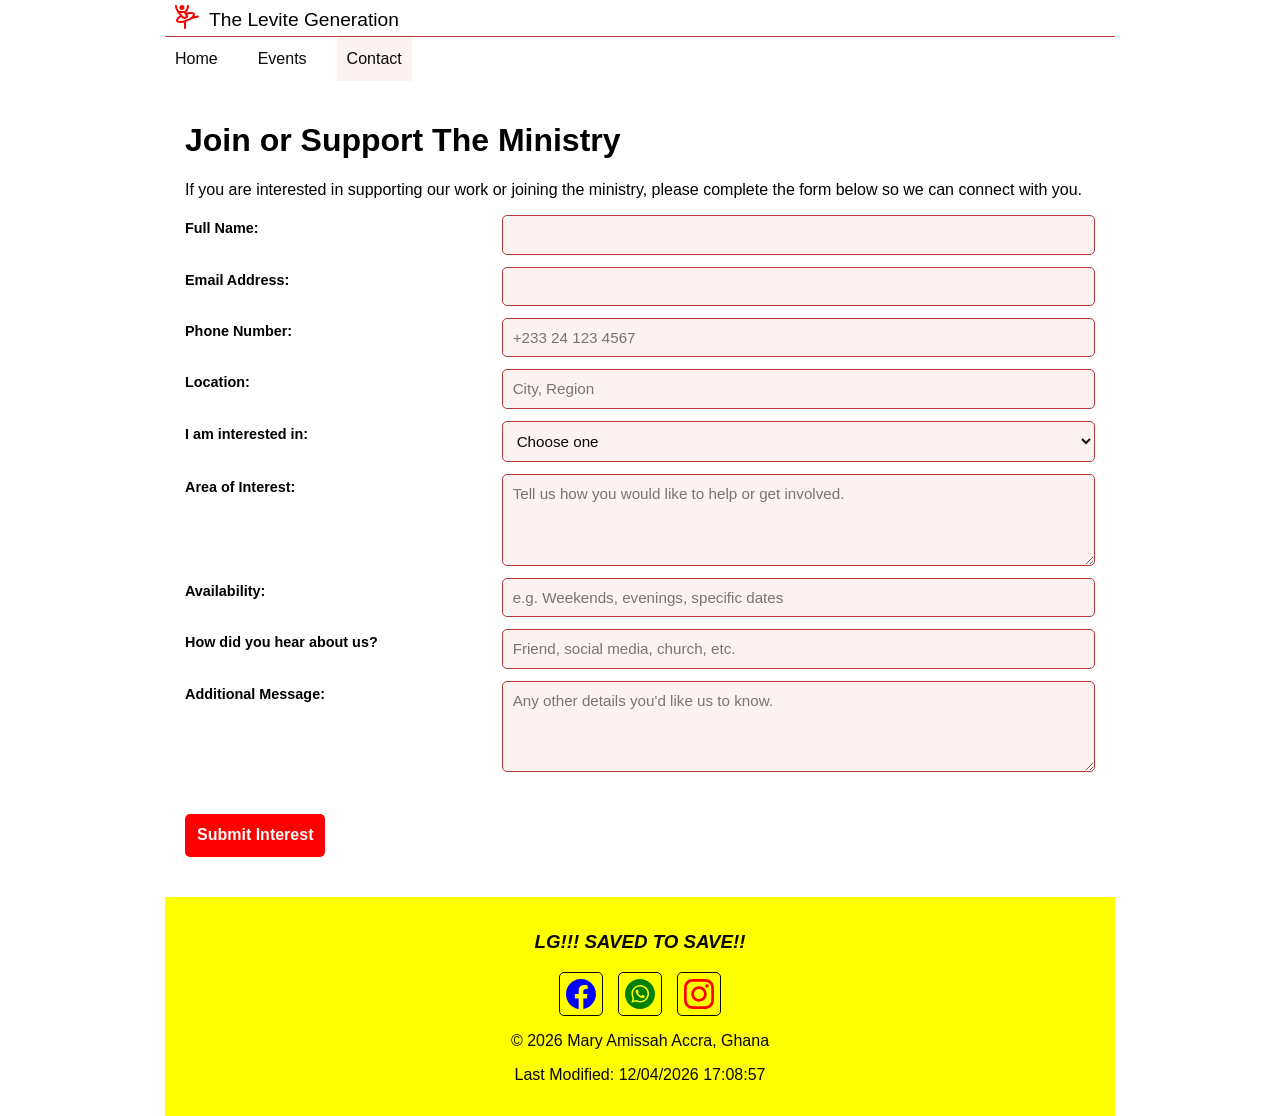
<file: finalproject/contact.html>
<!DOCTYPE html>
<html lang="en-US">

<head>
    <meta charset="UTF-8">
    <meta name="viewport" content="width=device-width, initial-scale=1.0">
    <meta name="author" content="Mary Amissah">
    <meta name="description"
        content="The home page of The Levite Generation website, providing information about the organization, its mission, and its activities.">
    <title>Contact - The Levite Generation</title>
    <link rel="preconnect" href="https://fonts.googleapis.com">
    <link rel="preconnect" href="https://fonts.gstatic.com" crossorigin>
    <link
        href="https://fonts.googleapis.com/css2?family=Nunito+Sans:ital,opsz,wght@0,6..12,200..1000;1,6..12,200..1000&display=swap"
        rel="stylesheet">
    <link rel="stylesheet" href="styles/normalize.css">
    <link rel="stylesheet" href="styles/small.css">
    <link rel="stylesheet" href="styles/larger.css">
    <script src="scripts/navigation.js" defer></script>
    <script src="scripts/date.js" defer></script>
    <link rel="icon" href="images/favicon.ico">
    <meta property="og:title" content="Contact - The Levite Generation">
    <meta property="og:description" content="Get in touch with The Levite Generation. We'd love to hear from you!">
    <meta property="og:image" content="images/contact-preview.png">
    <meta property="og:url" content="contact.html">
</head>

<body>
    <header>
        <img src="images/ballet-dance.svg" alt="The Levite Generation Logo">
        <span>The Levite Generation</span>
        <button id="menu-toggle" class="hamburger" aria-label="menu"></button>
    </header>
    <nav id="nav-bar" class="navigation">
        <ul>
            <li><a href="index.html">Home</a></li>
            <li><a href="event.html">Events</a></li>
            <li class="current"><a href="contact.html">Contact</a></li>
        </ul>
    </nav>
    <main>
        <section class="contact-section">
            <h1>Join or Support The Ministry</h1>
            <p>If you are interested in supporting our work or joining the ministry, please complete the form below so
                we can connect with you.</p>
            <form action="submit_form.php" method="post" class="contact-form">
                <label for="full-name">Full Name:</label>
                <input type="text" id="full-name" name="full-name" required>

                <label for="email">Email Address:</label>
                <input type="email" id="email" name="email" required>

                <label for="phone">Phone Number:</label>
                <input type="tel" id="phone" name="phone" placeholder="+233 24 123 4567" required>

                <label for="location">Location:</label>
                <input type="text" id="location" name="location" placeholder="City, Region" required>

                <label for="interest-type">I am interested in:</label>
                <select id="interest-type" name="interest-type" required>
                    <option value="">Choose one</option>
                    <option value="support">Supporting the ministry</option>
                    <option value="join">Joining the ministry</option>
                    <option value="volunteer">Volunteering</option>
                    <option value="partner">Partnership opportunities</option>
                </select>

                <label for="interest-area">Area of Interest:</label>
                <textarea id="interest-area" name="interest-area" rows="4"
                    placeholder="Tell us how you would like to help or get involved." required></textarea>

                <label for="availability">Availability:</label>
                <input type="text" id="availability" name="availability"
                    placeholder="e.g. Weekends, evenings, specific dates">

                <label for="hear-about">How did you hear about us?</label>
                <input type="text" id="hear-about" name="hear-about" placeholder="Friend, social media, church, etc.">

                <label for="message">Additional Message:</label>
                <textarea id="message" name="message" rows="4"
                    placeholder="Any other details you'd like us to know."></textarea>

                <h2><a href="thankyou.html"><button type="submit">Submit Interest</button></a></h2>
            </form>
        </section>
    </main>
    <footer>
        <h3><i>LG!!! SAVED TO SAVE!!</i></h3>
        <div class="social">
            <a href="https://www.facebook.com" target="_blank"><img src="images/facebook.svg" alt="Facebook"></a>
            <a href="https://www.whatsapp.com/in/maryamissah995a" target="_blank"><img src="images/whatsapp.svg"
                    alt="WhatsApp"></a>
            <a href="https://instagram.com/dashboard" target="_blank"><img src="images/instagram.svg"
                    alt="Instagram"></a>
        </div>
        <p><span id="currentYear"></span> Mary Amissah Accra, Ghana</p>
        <p>Last Modified: <span id="lastModified"></span></p>
    </footer>
</body>

</html>
</file>
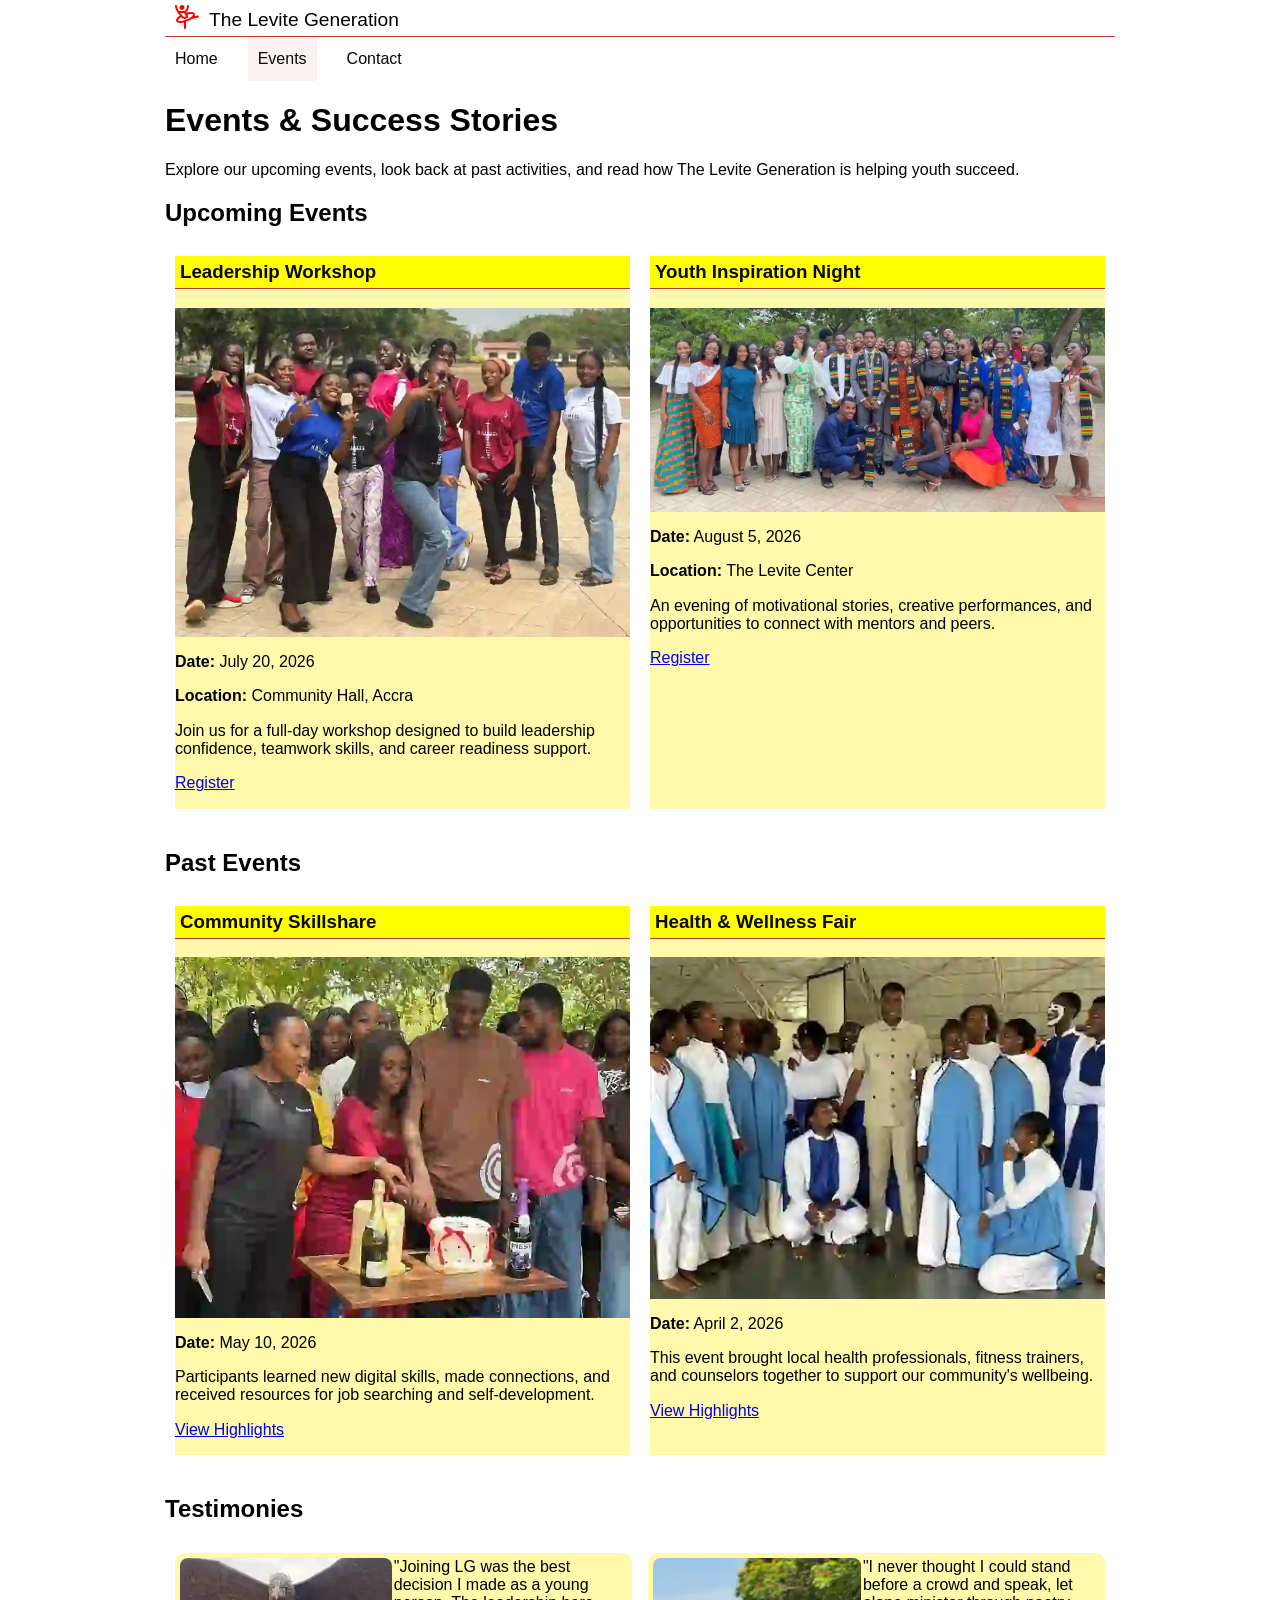
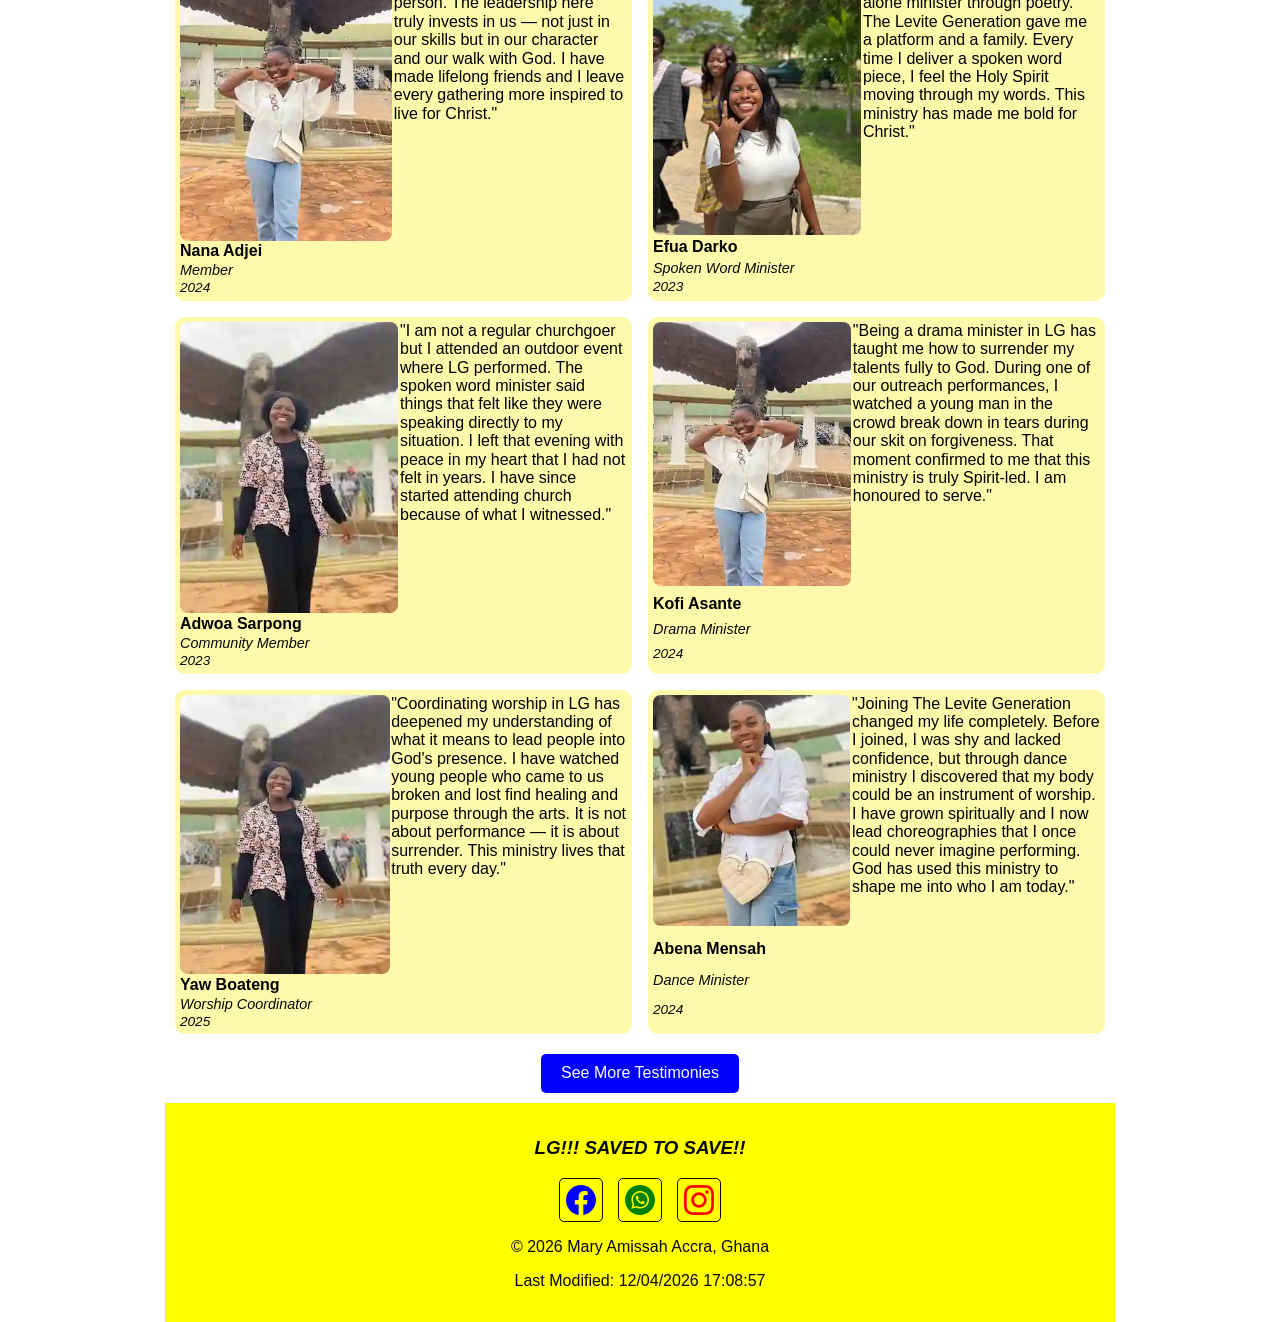
<file: finalproject/event.html>
<!DOCTYPE html>
<html lang="en-US">

<head>
    <meta charset="UTF-8">
    <meta name="viewport" content="width=device-width, initial-scale=1.0">
    <meta name="author" content="Mary Amissah">
    <meta name="description"
        content="The events page of The Levite Generation website, providing information about upcoming events, past events, and success stories.">
    <title>Events - The Levite Generation</title>
    <link rel="preconnect" href="https://fonts.googleapis.com">
    <link rel="preconnect" href="https://fonts.gstatic.com" crossorigin>
    <link
        href="https://fonts.googleapis.com/css2?family=Nunito+Sans:ital,opsz,wght@0,6..12,200..1000;1,6..12,200..1000&display=swap"
        rel="stylesheet">
    <link rel="stylesheet" href="styles/normalize.css">
    <link rel="stylesheet" href="styles/small.css">
    <link rel="stylesheet" href="styles/larger.css">
    <script src="scripts/navigation.js" defer></script>
    <script src="scripts/date.js" defer></script>
    <script type="module" src="scripts/testimonies.js"></script>
    <link rel="icon" href="images/favicon.ico">
    <meta property="og:title" content="Events - The Levite Generation">
    <meta property="og:description"
        content="Discover upcoming events, past celebrations, and success stories from The Levite Generation community.">
    <meta property="og:image" content="images/event-preview.png">
    <meta property="og:url" content="event.html">
</head>

<body>
    <header>
        <img src="images/ballet-dance.svg" alt="The Levite Generation Logo">
        <span>The Levite Generation</span>
        <button id="menu-toggle" class="hamburger" aria-label="menu"></button>
    </header>
    <nav id="nav-bar" class="navigation">
        <ul>
            <li><a href="index.html">Home</a></li>
            <li class="current"><a href="event.html">Events</a></li>
            <li><a href="contact.html">Contact</a></li>
        </ul>
    </nav>
    <main>
        <section>
            <h1>Events & Success Stories</h1>
            <p>Explore our upcoming events, look back at past activities, and read how The Levite Generation is helping youth succeed.</p>
        </section>
        <h2>Upcoming Events</h2>
        <div class="events-section" id="upcoming-events">
            <article class="event-card">
                <h3>Leadership Workshop</h3>
                <img src="images/UP1.webp" alt="Leadership Workshop" loading="lazy">
                <p><strong>Date:</strong> July 20, 2026</p>
                <p><strong>Location:</strong> Community Hall, Accra</p>
                <p>Join us for a full-day workshop designed to build leadership confidence, teamwork skills, and career readiness support.</p>
                <p><a href="event-details.html">Register</a></p>
            </article>
            <article class="event-card">
                <h3>Youth Inspiration Night</h3>
                <img src="images/UP2.webp" alt="Youth Inspiration Night" loading="lazy">
                <p><strong>Date:</strong> August 5, 2026</p>
                <p><strong>Location:</strong> The Levite Center</p>
                <p>An evening of motivational stories, creative performances, and opportunities to connect with mentors and peers.</p>
                <p><a href="event-details.html">Register</a></p>
            </article>
        </div>
        <h2>Past Events</h2>
        <div class="events-section" id="past-events">
            <article class="event-card">
                <h3>Community Skillshare</h3>
                <img src="images/PE1.webp" alt="Community Skillshare" loading="lazy">
                <p><strong>Date:</strong> May 10, 2026</p>
                <p>Participants learned new digital skills, made connections, and received resources for job searching and self-development.</p>
                <p><a href="event-details.html">View Highlights</a></p>
            </article>
            <article class="event-card">
                <h3>Health & Wellness Fair</h3>
                <img src="images/PE2.webp" alt="Health Fair picture" loading="lazy">
                <p><strong>Date:</strong> April 2, 2026</p>
                <p>This event brought local health professionals, fitness trainers, and counselors together to support our community's wellbeing.</p>
                <p><a href="event-details.html">View Highlights</a></p>
            </article>
        </div>

        <section id="testimonies-section">
            <h2>Testimonies</h2>
            <div id="testimonies-container"></div>
            <button id="refresh-btn" onclick="displayTestimonies()">See More Testimonies</button>
        </section>
    </main>
    <footer>
        <h3><i>LG!!! SAVED TO SAVE!!</i></h3>
        <div class="social">
            <a href="https://www.facebook.com" target="_blank"><img src="images/facebook.svg" alt="Facebook"></a>
            <a href="https://www.whatsapp.com/in/maryamissah995a" target="_blank"><img src="images/whatsapp.svg"
                    alt="WhatsApp"></a>
            <a href="https://instagram.com/dashboard" target="_blank"><img src="images/instagram.svg"
                    alt="Instagram"></a>
        </div>
        <p><span id="currentYear"></span> Mary Amissah Accra, Ghana</p>
        <p>Last Modified: <span id="lastModified"></span></p>
    </footer>
</body>

</html>
</file>
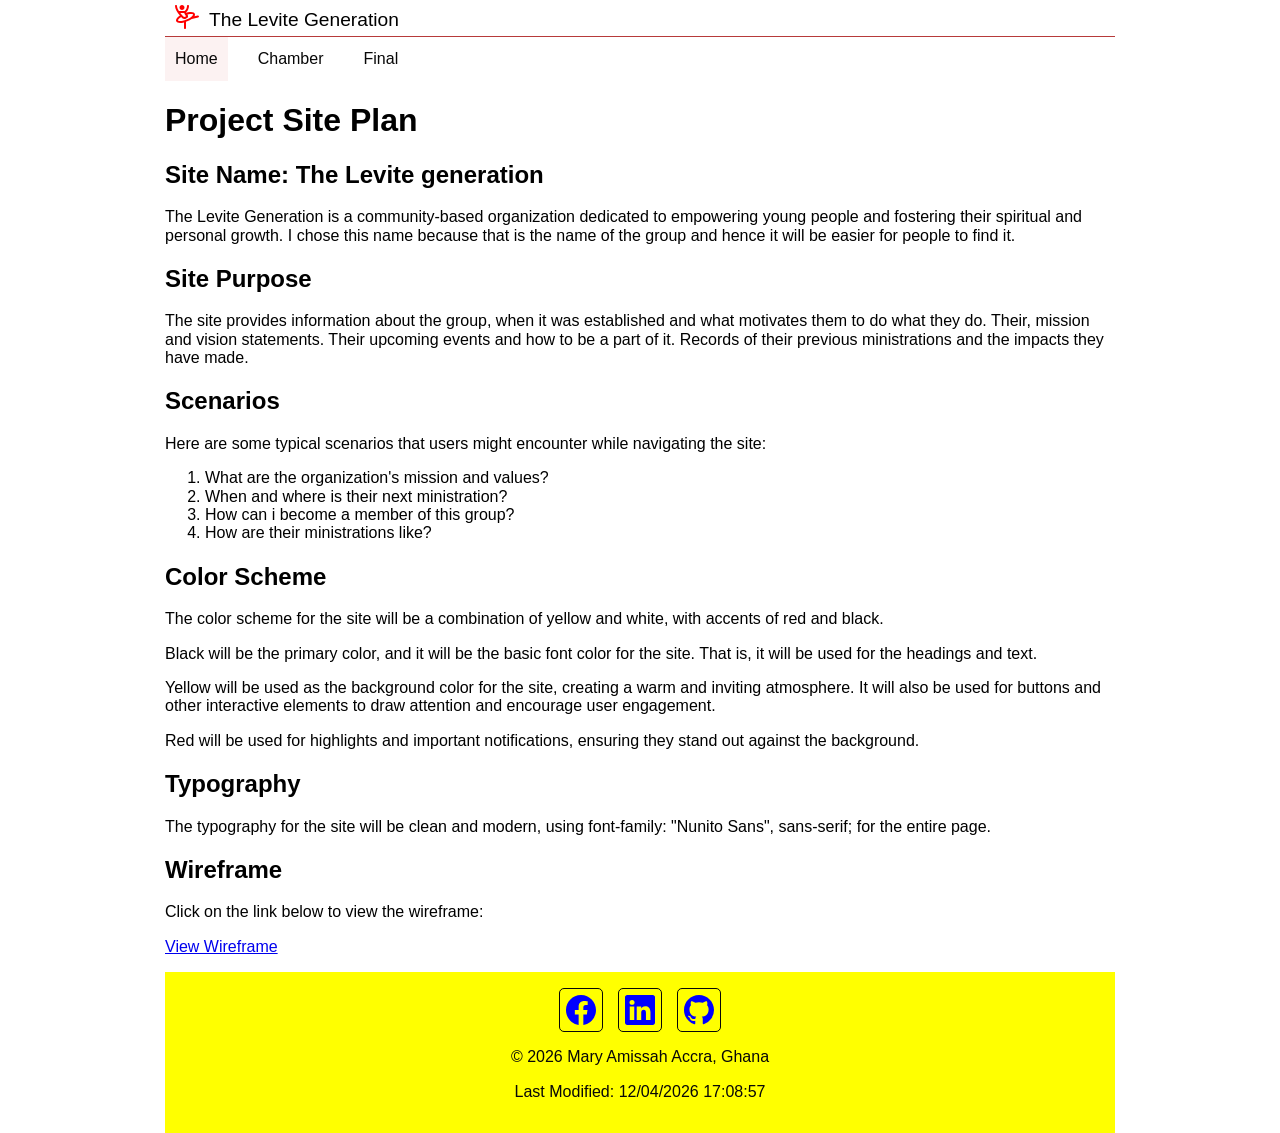
<file: finalproject/index1.html>
<!DOCTYPE html>
<html lang="en-US">

<head>
    <meta charset="UTF-8">
    <meta name="viewport" content="width=device-width, initial-scale=1.0">
    <meta name="author" content="Mary Amissah">
    <meta name="description"
        content="The home page of The Levite Generation website, providing information about the organization, its mission, and its activities.">
    <title>The Levite Generation</title>
    <link rel="preconnect" href="https://fonts.googleapis.com">
    <link rel="preconnect" href="https://fonts.gstatic.com" crossorigin>
    <link
        href="https://fonts.googleapis.com/css2?family=Nunito+Sans:ital,opsz,wght@0,6..12,200..1000;1,6..12,200..1000&display=swap"
        rel="stylesheet">
    <link rel="stylesheet" href="styles/normalize.css">
    <link rel="stylesheet" href="styles/small.css">
    <link rel="stylesheet" href="styles/larger.css">
    <script src="scripts/navigation.js" defer></script>
    <script src="scripts/date.js" defer></script>
    <link rel="icon" href="images/favicon.ico">
    <meta property="og:title" content="Home Page - The Levite Generation">
    <meta property="og:description"
        content="Welcome to the home page of The Levite Generation. Learn about our mission, values, and the services we offer to support young people in our community.">
    <meta property="og:image" content="images/ballet-dance.svg">
    <meta property="og:url" content="index.html">
</head>

<body>
    <header>
        <img src="images/ballet-dance.svg" alt="The Levite Generation Logo">
        <span>The Levite Generation</span>
        <button id="menu-toggle" class="hamburger" aria-label="menu"></button>
    </header>
    <nav id="nav-bar" class="navigation">
        <ul>
            <li class="current"><a href="index.html">Home</a></li>
            <li><a href="chamber.html">Chamber</a></li>
            <li><a href="final.html">Final</a></li>
        </ul>
    </nav>
    <main>
        <h1>Project Site Plan</h1>
        <div>
            <h2>Site Name: The Levite generation</h2>
            <p>The Levite Generation is a community-based organization dedicated to empowering young people and
                fostering their spiritual and personal growth. I chose this name because that is the name of the group
                and hence it will be easier for people to find it.</p>
        </div>
        <div>
            <h2>Site Purpose</h2>
            <p>The site provides information about the group, when it was established and what motivates them to do what
                they do. Their, mission and vision statements. Their upcoming events and how to be a part of it. Records
                of their previous ministrations and the impacts they have made.</p>
        </div>
        <div>
            <h2>Scenarios</h2>
            <p>Here are some typical scenarios that users might encounter while navigating the site:</p>
            <ol>
                <li>What are the organization's mission and values?</li>
                <li>When and where is their next ministration?</li>
                <li>How can i become a member of this group?</li>
                <li>How are their ministrations like?</li>
            </ol>
        </div>
        <div>
            <div>
                <h2>Color Scheme</h2>
                <p>The color scheme for the site will be a combination of yellow and white, with accents of red and
                    black.</p>
                <p>Black will be the primary color, and it will be the basic font color for the site. That is, it will be used for the headings and text.</p>
                <p>Yellow will be used as the background color for the site, creating a warm and inviting atmosphere. It will also be used for buttons and other interactive elements to draw attention and encourage user engagement.</p>
                <p>Red will be used for highlights and important notifications, ensuring they stand out against the background.</p>
            </div>
            <div>
                <h2>Typography</h2>
                <p>The typography for the site will be clean and modern, using font-family: "Nunito Sans", sans-serif; for the entire page.</p>
            </div>
            <div>
                <h2>Wireframe</h2>
                <p>Click on the link below to view the wireframe:</p>
                <p><a href="images/wireframe.pdf" target="_blank">View Wireframe</a></p>
            </div>
        </div>
    </main>
    <footer>
        <div class="social">
            <a href="https://www.facebook.com" target="_blank"><img src="images/facebook.svg" alt="Facebook"></a>
            <a href="https://www.linkedin.com/in/maryamissah995a" target="_blank"><img src="images/linkedin.svg"
                    alt="LinkedIn"></a>
            <a href="https://github.com/dashboard" target="_blank"><img src="images/github.svg" alt="GitHub"></a>
        </div>
        <p><span id="currentYear"></span> Mary Amissah Accra, Ghana</p>
        <p>Last Modified: <span id="lastModified"></span></p>
    </footer>
</body>

</html>
</file>
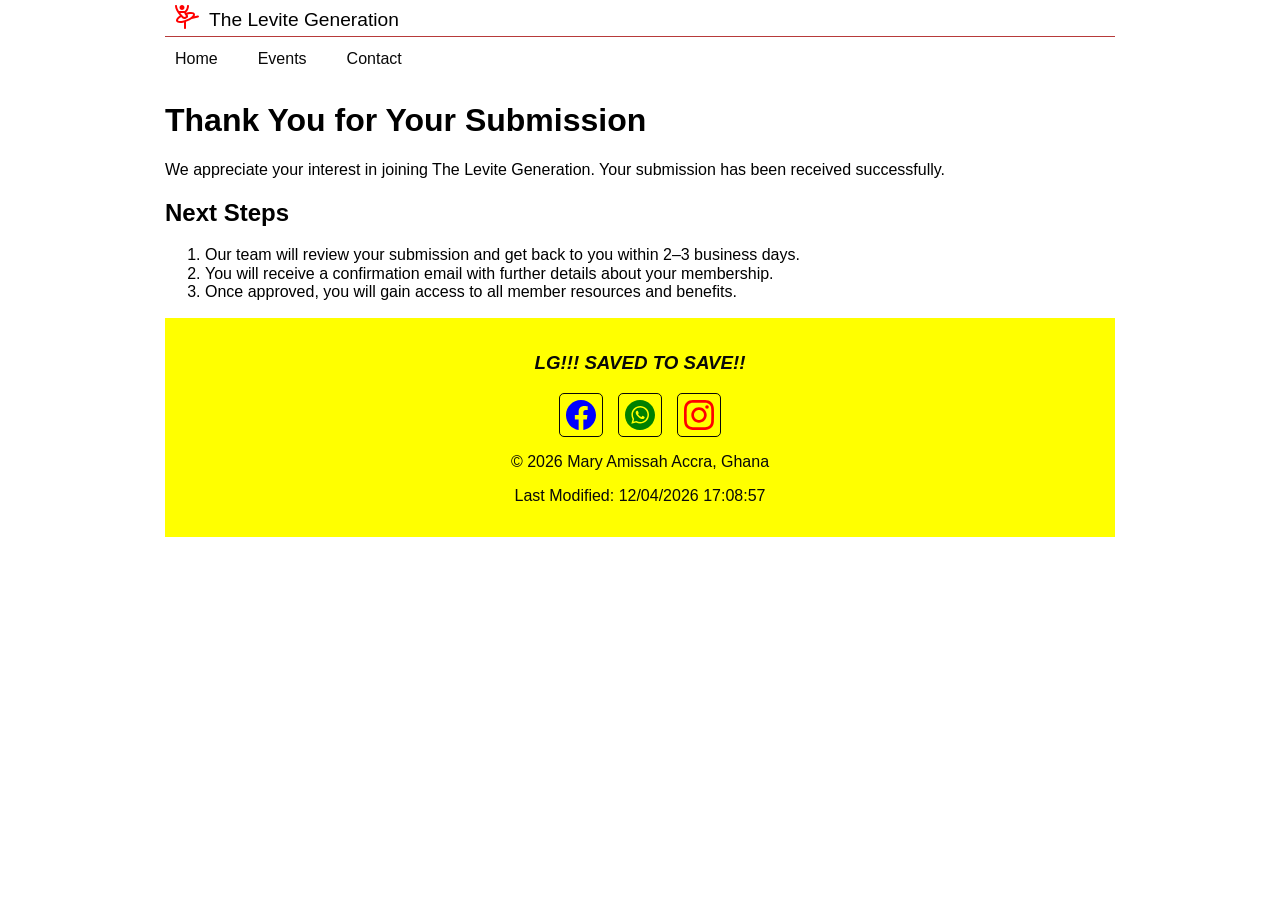
<file: finalproject/thankyou.html>
<!DOCTYPE html>
<html lang="en-US">

<head>
    <meta charset="UTF-8">
    <meta name="viewport" content="width=device-width, initial-scale=1.0">
    <meta name="author" content="Mary Amissah">
    <meta name="description"
        content="The thank you page of The Levite Generation website, confirming successful form submission and providing next steps for prospective members.">
    <title>Thank You - The Levite Generation</title>
    <link rel="preconnect" href="https://fonts.googleapis.com">
    <link rel="preconnect" href="https://fonts.gstatic.com" crossorigin>
    <link
        href="https://fonts.googleapis.com/css2?family=Nunito+Sans:ital,opsz,wght@0,6..12,200..1000;1,6..12,200..1000&display=swap"
        rel="stylesheet">
    <link rel="stylesheet" href="styles/normalize.css">
    <link rel="stylesheet" href="styles/small.css">
    <link rel="stylesheet" href="styles/larger.css">
    <script src="scripts/navigation.js" defer></script>
    <script src="scripts/date.js" defer></script>
    <link rel="icon" href="images/favicon.ico">
    <meta property="og:title" content="Thank You - The Levite Generation">
    <meta property="og:description"
        content="Thank you for your submission! We appreciate your interest in joining our community. Here are the next steps:">
    <meta property="og:image" content="images/thankyou-preview.png">
    <meta property="og:url" content="thankyou.html">
</head>

<body>
    <header>
        <img src="images/ballet-dance.svg" alt="The Levite Generation Logo">
        <span>The Levite Generation</span>
        <button id="menu-toggle" class="hamburger" aria-label="menu"></button>
    </header>
    <nav id="nav-bar" class="navigation">
        <ul>
            <li><a href="index.html">Home</a></li>
            <li><a href="event.html">Events</a></li>
            <li><a href="contact.html">Contact</a></li>
        </ul>
    </nav>
    <main>
        <h1>Thank You for Your Submission</h1>
        <p>We appreciate your interest in joining The Levite Generation. Your submission has been received successfully.</p>
        <div class="next-steps">
            <h2>Next Steps</h2>
            <ol>
                <li>Our team will review your submission and get back to you within 2–3 business days.</li>
                <li>You will receive a confirmation email with further details about your membership.</li>
                <li>Once approved, you will gain access to all member resources and benefits.</li>
            </ol>
        </div>
    </main>
    <footer>
        <h3><i>LG!!! SAVED TO SAVE!!</i></h3>
        <div class="social">
            <a href="https://www.facebook.com" target="_blank"><img src="images/facebook.svg" alt="Facebook"></a>
            <a href="https://www.whatsapp.com/in/maryamissah995a" target="_blank"><img src="images/whatsapp.svg"
                    alt="WhatsApp"></a>
            <a href="https://instagram.com/dashboard" target="_blank"><img src="images/instagram.svg"
                    alt="Instagram"></a>
        </div>
        <p><span id="currentYear"></span> Mary Amissah Accra, Ghana</p>
        <p>Last Modified: <span id="lastModified"></span></p>
    </footer>
</body>

</html>
</file>
<file: styles/small.css>
:root{
    --primary-color: rgb(40, 9, 93);
    --secondary-color: rgb(104, 39, 70);
    --text-color: rgb(255, 255, 255);
    --hover-bg-color: rgb(104, 39, 70);
    --hover-text-color: rgb(197, 161, 161);
    --background-color2: rgb(203, 203, 203);
}


.nunito-sans{
  font-family: "Nunito Sans", sans-serif;
  font-style: normal;
  font-variation-settings:
    "wdth" 100,
    "YTLC" 500;
}
    
* {
    font-family: Verdana, Geneva, Tahoma, sans-serif;
    box-sizing: border-box;
}

/* Heading */
header {
    display: grid;
    grid-template-columns: 24px auto 44px;
    padding: 5px 0 5px 10px;
    align-items: end;
    border-bottom: 1px solid var(--hover-bg-color);
    column-gap: 10px;
}

header img {
    display: block;
    width: 100%;
    height: auto;
    padding-bottom: 2px;
}

header span{
    font-size: 1.2rem;
    color: var(--primary-color);
}

/* Navigation */
.hamburger{
    background: none;
    border: none;
    font-size: 2rem;
    cursor: pointer;
    color: var(--secondary-color);
}

.hamburger::before{
    content: "\2630";
}

.hamburger.show::before{
    content: "\00D7";
}

/* Navigation Links */
.navigation {
    display: none;
}

.navigation.show {
    display: block;
}

.navigation ul{
    list-style-type: none;
    margin: 0;
    padding: 0;
}

.navigation a{
    display: block;
    padding: .8rem 10px;
    color: var(--primary-color);
    text-decoration: none;
}

.navigation a:hover{
    background-color: var(--hover-bg-color);
    color: var(--text-color);
}

.navigation li.current{
    background-color: var(--background-color2);
}

h1{
    margin-left: 10px;
    color: var(--primary-color);
}

#content{
    padding: 10px;
    color: var(--text-color);
}

.box{
    background-color: var(--primary-color);
    padding: 0px;
    margin: 5px;
    text-align: center;
}

.box h2{
    margin-top: 0;
    text-align: center;
    background-color: var(--secondary-color);
    color: var(--text-color);
    padding: 2px;
    margin: 0px;
}

#content img{
    width: 100%;
    height: auto;
    display: block;
    padding: 15px;
}

#courses{
    text-align: center;
}

#courses h2{
    background-color: var(--secondary-color);
    color: var(--text-color);
    padding: 2px;
    margin: 10px;
}

#courses button{
    padding: 15px;
    text-decoration: none;
    color: var(--primary-color);
    margin: 10px;
    text-align: center;
}

#main button{
    text-decoration: none;
    color: var(--primary-color);
    cursor: pointer;
    border-radius: 10px;
}

#courses button:hover{
    background-color: var(--secondary-color);
    color: var(--text-color);
}

#sub button {
    display: block;
    padding: 10px;
    text-align: center;
    background-color: var(--primary-color);
    color: var(--text-color);
    border: none;
    border-radius: 5px;
    cursor: pointer;
}

#sub button:hover {
    background-color: var(--hover-bg-color);
}

#sub button.incomplete {
    background-color: var(--hover-bg-color);
    color: var(--text-color);
    font-style: italic;
}

#sub button.incomplete:hover {
    background-color: var(--secondary-color);
}

/* footer */
footer{
    background-color: var(--secondary-color);
    color: var(--text-color);
    text-align: center;
    padding: 1rem 10px;
}

.social{
    display: flex;
    justify-content: center;
    column-gap: 15px;
}

.social a{
    display: flex;
    justify-content: center;
    align-items: center;
    width: 44px;
    height: 44px;
    border: var(--secondary-color) solid 1px;
    border-radius: 5px;
}

.social a:hover{
    background-color: var(--secondary-color);
}
</file>
<file: styles/larger.css>
@media only screen and (min-width: 38rem) {
    :root{
        --text-color: rgb(255, 255, 255);
    }
    header, main, nav, footer{
        max-width: 950px;
        margin: 0 auto;
    }
    header{
        grid-template-columns: 24px auto;
    }
    .hamburger{
        display: none;
    } 
 
    .navigation {
        display: block;
    }

    .navigation ul {
        display: flex;
        gap: 20px;
        
    }

    #content{
        max-width: 950px;
        display: grid;
        grid-template-columns: 70% 30%;
    }

    #sub button{
        display: inline;
        color: var(--text-color);
        padding: 10px;
        text-align: center;
    }
}
</file>
<file: chamber/styles/small.css>
/* ── Design Tokens ──────────────────────────────────── */
:root {
    --heading-color: rgb(0, 0, 255);
    --text-color: rgb(0, 0, 0);
    --background-color: rgb(227, 237, 234);
    --hover-color: rgb(7, 131, 255);
    --hover-text-color: rgb(255, 255, 255);
    --current-color: rgb(209, 209, 250);
}

/* ── Reset ──────────────────────────────────────────── */
* {
    margin: 0;
    padding: 0;
    box-sizing: border-box;
}

/* ── Font ───────────────────────────────────────────── */
.nunito-sans {
    font-family: "Nunito Sans", sans-serif;
    font-style: normal;
    font-variation-settings: "wdth" 100, "YTLC" 500;
}

h1, h2, h3, h4 {
    color: var(--heading-color);
}

/* ── Header ─────────────────────────────────────────── */
header {
    display: grid;
    grid-template-columns: 24px auto 44px;
    padding: 5px 0 5px 10px;
    align-items: start;
    border-bottom: 1px solid var(--hover-color);
    column-gap: 10px;
}

header img {
    display: block;
    width: 100%;
    height: auto;
    padding-bottom: 2px;
}

header span {
    font-size: 1.2rem;
    color: var(--text-color);
}

/* ── Hamburger ──────────────────────────────────────── */
.hamburger {
    background: none;
    border: none;
    font-size: 2rem;
    cursor: pointer;
    color: var(--heading-color);
}

.hamburger::before { content: "\2630"; }
.hamburger.show::before { content: "\00D7"; }

/* ── Navigation ─────────────────────────────────────── */
.navigation { display: none; }
.navigation.show { display: block; }
.navigation ul { list-style: none; }

.navigation a {
    display: block;
    padding: .8rem 10px;
    color: var(--text-color);
    text-decoration: none;
}

.navigation a:hover,
.social a:hover,
.view-toggle button.active {
    background-color: var(--hover-color);
    color: var(--hover-text-color);
}

.navigation li.current { background-color: var(--current-color); }

/* ── Footer ─────────────────────────────────────────── */
footer {
    padding: 10px;
    background-color: var(--background-color);
}

footer div { margin-bottom: 10px; }

.social {
    display: flex;
    justify-content: center;
    column-gap: 20px;
}

.social a {
    display: flex;
    justify-content: center;
    align-items: center;
    width: 44px;
    height: 44px;
    border: 1px solid var(--hover-color);
    border-radius: 25px;
}

/* ── Directory: View Toggle ─────────────────────────── */
.view-toggle {
    display: flex;
    justify-content: center;
    gap: 0.5rem;
    padding: 10px 20px;
}

.view-toggle button {
    padding: 0.4rem 1rem;
    border: 1px solid var(--hover-color);
    border-radius: 6px;
    cursor: pointer;
}

/* ── Directory: Cards ───────────────────────────────── */
#cards.grid,
#cards.list {
    display: grid;
    padding: 20px;
}

#cards.grid {
    grid-template-columns: repeat(auto-fit, minmax(250px, 1fr));
    gap: 20px;
}

#cards.grid .card { flex-direction: column; }
#cards.grid .card img { width: 100%; height: 160px; }

#cards.list { grid-template-columns: 1fr; gap: 15px; }
#cards.list .card { flex-direction: row; }
#cards.list .card img { width: 100px; height: auto; }

.card {
    display: flex;
    gap: 1rem;
    background-color: var(--background-color);
    border-radius: 10px;
    padding: 10px;
}

.card img { object-fit: cover; border-radius: 8px; }

.card-info {
    display: flex;
    flex-direction: column;
    gap: 0.3rem;
}

.card-info a {
    color: var(--heading-color);
    margin-top: auto;
    text-decoration: none;
}

details { margin-top: 0.5rem; }

summary {
    cursor: pointer;
    color: var(--heading-color);
    font-weight: bold;
    list-style: none;
}

summary:hover,
.spotlight-details a:hover { text-decoration: underline; }

details[open] summary { margin-bottom: 0.5rem; }

details p, details span, details a {
    display: block;
    margin-top: 0.3rem;
    font-size: 0.9rem;
}

/* ── Home: Hero ─────────────────────────────────────── */
#hero-wrapper { position: relative; width: 100%; }

#hero {
    width: 100%;
    height: auto;
    margin-top: 20px;
    border-radius: 10px;
}

#hero-overlay {
    position: absolute;
    top: 35%;
    left: 0;
    width: 100%;
    height: 100%;
    display: flex;
    align-items: center;
    justify-content: center;
}

#hero-cta-btn {
    display: inline-block;
    background: var(--background-color);
    color: var(--text-color);
    text-decoration: none;
    padding: 1rem 2.5rem;
    border-radius: 50px;
    font-size: 1.2rem;
    font-weight: 700;
    letter-spacing: 1px;
    text-transform: uppercase;
    border: 3px solid var(--hover-color);
    box-shadow: 0 4px 15px var(--text-color);
    transition: background 0.2s, transform 0.2s, box-shadow 0.2s;
}

#hero-cta-btn:hover {
    background: var(--hover-color);
    color: var(--hover-text-color);
    transform: scale(1.05);
    box-shadow: 0 6px 20px rgba(0,0,0,0.4);
}

#hero-cta-btn:active { transform: scale(0.98); }

/* ── Home: Sections ─────────────────────────────────── */
#home-sections { padding: 20px; }

#home-sections section {
    background-color: var(--background-color);
    border-radius: 10px;
    margin-bottom: 10px;
    padding: 0 0 10px;
}

#home-sections h2 {
    text-align: center;
    background-color: var(--current-color);
    padding: 2px;
}

/* ── Home: Spotlights ───────────────────────────────── */
.spotlight { padding: 20px; column-gap: 10px; }

.spotlight-card {
    border-radius: 10px;
    padding: 1rem;
    background: var(--background-color);
    margin-bottom: 20px;
    text-align: center;
}

.spotlight-card__header {
    border-bottom: 1px solid var(--hover-color);
    margin-bottom: 10px;
    padding-bottom: 10px;
}

.spotlight-tagline { font-style: italic; font-size: 12px; }

.spotlight-details { display: flex; column-gap: 10px; }

.spotlight-details ul { list-style: none; text-align: left; }

.spotlight-details a { color: var(--text-color); text-decoration: none; }
.spotlight-details a:hover { color: var(--hover-color); }

/* ── Home: Weather ──────────────────────────────────── */
#weather-icon { font-size: 4rem; }
#wet { display: flex; align-items: center; }
#forecast { padding: 20px; }

/* ── Join: Form ─────────────────────────────────────── */
.form-card {
    background: var(--hover-text-color);
    border-radius: 10px;
    box-shadow: 0 4px 24px rgba(13,27,42,.12);
    padding: 2.5rem 2rem;
}

.form-card h3 {
    font-size: 1.4rem;
    margin-bottom: 1.5rem;
    padding-bottom: .75rem;
    border-bottom: 2px solid var(--hover-color);
}

.form-row {
    display: grid;
    grid-template-columns: 1fr 1fr;
    gap: 1.2rem;
}

label {
    display: flex;
    flex-direction: column;
    gap: .35rem;
    margin-bottom: 1.2rem;
}

label .field-label {
    font-size: .78rem;
    font-weight: 700;
    letter-spacing: .08em;
    text-transform: uppercase;
    color: var(--text-color);
}

label .field-label .req { margin-left: 2px; }

input[type="text"],
input[type="email"],
input[type="tel"],
select,
textarea {
    width: 100%;
    padding: .65rem .9rem;
    border: 1.5px solid var(--hover-color);
    border-radius: 6px;
    font-size: .97rem;
    color: var(--text-color);
    transition: border-color .2s, box-shadow .2s;
    outline: none;
}

input:focus, select:focus, textarea:focus {
    background: var(--background-color);
}

input:invalid:not(:placeholder-shown) { border-color: var(--text-color); }

select {
    cursor: pointer;
    appearance: none;
    background-image: url("data:image/svg+xml,%3Csvg xmlns='http://www.w3.org/2000/svg' width='12' height='8' viewBox='0 0 12 8'%3E%3Cpath d='M1 1l5 5 5-5' stroke='%236b7b8d' stroke-width='2' fill='none' stroke-linecap='round'/%3E%3C/svg%3E");
    background-repeat: no-repeat;
    background-position: right .9rem center;
    padding-right: 2.2rem;
}

textarea { resize: vertical; min-height: 110px; }
.full-width { grid-column: 1 / -1; }

input[type="submit"] {
    margin-top: .5rem;
    background: var(--hover-color);
    color: var(--hover-text-color);
    border: none;
    padding: .9rem 2.5rem;
    font-size: 1rem;
    font-weight: 700;
    letter-spacing: .07em;
    text-transform: uppercase;
    border-radius: 6px;
    cursor: pointer;
    transition: background .2s, transform .12s;
}

input[type="submit"]:hover {
    background: var(--background-color);
    color: var(--text-color);
    transform: translateY(-1px);
}

input[type="submit"]:active { transform: translateY(0); }

/* ── Join: Membership Cards ─────────────────────────── */
.cards-grid { display: grid; grid-template-columns: 1fr 1fr; gap: 5px; }

.membership-card {
    background-color: var(--background-color);
    border-radius: 10px;
    padding: 20px;
    text-align: center;
    position: relative;
}

/* ── Thank You: Summary ─────────────────────────────── */
.summary-card .card-header {
    background: var(--background-color);
    padding: 10px;
    align-items: center;
    gap: .75rem;
}

.field-block { display: flex; flex-direction: column; gap: .25rem; }

.field-block dt {
    font-size: .72rem;
    font-weight: 700;
    letter-spacing: .1em;
    text-transform: uppercase;
}

.field-block dd { font-size: 1rem; }
.divider { grid-column: 1 / -1; height: 1px; }

.next-steps {
    margin-top: 2rem;
    border: 2px solid var(--hover-color);
    border-radius: 10px;
    padding: 1.4rem 1.5rem;
}

.next-steps h4 {
    font-size: 1.05rem;
    margin-bottom: .8rem;
    display: flex;
    align-items: center;
    gap: .5rem;
}

.next-steps ol {
    padding-left: 1.2rem;
    display: flex;
    flex-direction: column;
    gap: .5rem;
    font-size: .95rem;
}

.back-link {
    display: inline-block;
    margin-top: 1.8rem;
    font-weight: 700;
    font-size: .85rem;
    letter-spacing: .07em;
    text-transform: uppercase;
    text-decoration: none;
    padding-bottom: 2px;
    transition: opacity .15s;
}

.back-link:hover { opacity: .65; }

/* ── discover cards ─────────────────────────────────── */
#visit-message {
    background-color: var(--current-color);
    color: var(--text-color);
    text-align: center;
    padding: 0.8rem 1.5rem;
    margin: 10px 20px;
    border-radius: 8px;
    border-left: 4px solid var(--hover-color);
    font-weight: bold;
}

#attractions.main {
    display: grid;
    grid-template-columns: repeat(auto-fit, minmax(250px, 1fr));
    gap: 20px;
    padding: 20px;
}

#attractions .card {
    display: grid;
    grid-template-areas:
        "name"
        "image"
        "description"
        "address"
        "button";
    gap: 0.5rem;
    background-color: var(--background-color);
    border-radius: 10px;
    padding: 15px;
    align-content: start;
}

#attractions .card figure { 
    grid-area: image; 
    margin: 0;
}
#attractions .card figure img {
    width: 100%;
    height: auto;
    object-fit: cover;
    border-radius: 8px;
    display: block;
}
#attractions .card h2 { 
    grid-area: name; 
    color: var(--heading-color); 
}
#attractions .card address { 
    grid-area: address; 
    color: var(--text-color); 
}
#attractions .card p { 
    grid-area: description; 
    color: var(--text-color); 
}
#attractions .card button { 
    grid-area: button; 
    text-decoration: none;  
    font-weight: bold; 
    text-align: center; 
}
</file>
<file: chamber/styles/larger.css>
@media only screen and (min-width: 64rem) {
    :root {
        --text-color: rgb(0, 0, 0);
    }

    header,
    main,
    nav,
    footer,
    div {
        max-width: 950px;
        margin: 0 auto;
    }

    header {
        grid-template-columns: 24px auto;
        border-bottom: none;
        padding: 10px;
    }

    .hamburger {
        display: none;
    }

    .head{
       display: flex; 
       justify-content: left;
       border-bottom: 1px solid var(--hover-color);
    }

    .navigation {
        display: block;
    }

    .navigation ul {
        display: flex;
        gap: 10px;
    }

    footer {
        display: grid;
        grid-template-columns: auto auto auto;
        text-align: left;
        padding: 15px;
        background-color: var(--background-color);
        color: var(--text-color);
        margin-top: 20px;
        column-gap: 20px;
    }

    #home-sections {
        display: grid;
        grid-template-columns: 2fr 1fr 1fr;
        column-gap: 10px;
        padding: 20px;
    }

    .spotlight { 
        display: grid;
        grid-template-columns: 1fr 1fr;
        column-gap: 10px; 
    }

    .spotlight-card { 
        flex: 1 1 200px;
    }

    .cards-grid { 
        grid-template-columns: 1fr 1fr; 
        gap: 10px;
    }

    .summary-body { 
        grid-template-columns: 1fr; 
    }

    #attractions.main {
        grid-template-columns: repeat(2, 1fr);
    }
}
</file>
<file: finalproject/styles/small.css>
:root{
    --primary-color: rgb(8, 8, 8);
    --secondary-color: rgb(255, 255, 0);
    --tertiary-color: rgb(255, 0, 0);
    --hover-bg-color: rgb(183, 58, 58);
    --hover-text-color: rgb(252, 252, 252);
    --background-color: rgb(255, 249, 172);
    --background-color2: rgb(252, 242, 242);
    --button-color: rgb(0, 0, 255);
}

.nunito-sans{
  font-family: "Nunito Sans", sans-serif;
  font-style: normal;
  font-variation-settings:
    "wdth" 100,
    "YTLC" 500;
}
    
* {
    font-family: Verdana, Geneva, Tahoma, sans-serif;
    box-sizing: border-box;
}

/* Heading */
header {
    display: grid;
    grid-template-columns: 24px auto 44px;
    padding: 5px 0 5px 10px;
    align-items: end;
    border-bottom: 1px solid var(--hover-bg-color);
    column-gap: 10px;
}

header img {
    display: block;
    width: 100%;
    height: auto;
    padding-bottom: 2px;
}

header span{
    font-size: 1.2rem;
}

/* Navigation */
.hamburger{
    background: none;
    border: none;
    font-size: 2rem;
    cursor: pointer;
    color: var(--tertiary-color);
}

.hamburger::before{
    content: "\2630";
}

.hamburger.show::before{
    content: "\00D7";
}

/* Navigation Links */
.navigation {
    display: none;
}

.navigation.show {
    display: block;
}

.navigation ul{
    list-style-type: none;
    margin: 0;
    padding: 0;
}

.navigation a{
    display: block;
    padding: .8rem 10px;
    color: var(--primary-color);
    text-decoration: none;
}

.navigation a:hover{
    background-color: var(--hover-bg-color);
    color: var(--hover-text-color);
}

.navigation li.current{
    background-color: var(--background-color2);
}

/* footer */
footer{
    background-color: var(--secondary-color);
    color: var(--primary-color);
    text-align: center;
    padding: 1rem 10px;
}

.social{
    display: flex;
    justify-content: center;
    column-gap: 15px;
}

.social a{
    display: flex;
    justify-content: center;
    align-items: center;
    width: 44px;
    height: 44px;
    border: var(--primary-color) solid 1px;
    border-radius: 5px;
}

.social a:hover{
    background-color: var(--hover-text-color);
}

.content{
    padding: 10px;
}

.content aside{
    background-color: var(--background-color);
    padding: 10px;
}

.content aside ul {
    list-style: none;
    padding: 0;
    margin: 0;
}

.content aside li a {
    display: flex;
    flex-direction: column;
    align-items: center;
    padding: 10px;
    text-decoration: none;
    gap: 10px;
}

.content aside li a:hover {
    background-color: var(--hover-bg-color);
    color: var(--hover-text-color);
}

.content aside li a img {
    width: 100%;
    height: auto;
}

.banner img{
    display: block;
    width: 100%;
    height: auto;
    margin-bottom: 10px;
}

.events-section{
    padding: 10px;
    display: grid;
    grid-template-columns: 1fr;
}

.event-card{
    background-color: var(--background-color);
    padding: 0px;
    margin-bottom: 10px;
}

.event-card h3{
    border-bottom: 1px solid var(--hover-bg-color);
    margin-top: 0;
    padding: 5px;
    background-color: var(--secondary-color);
    color: var(--primary-color);
}

.event-card img{
    display: block;
    width: 100%;
    height: auto;
}

#testimonies-container {
    display: grid;
    grid-template-columns: 1fr;
    gap: 1rem;
    padding: 10px;
}

#testimonies-container .testimony-card {
    display: grid;
    grid-template-areas:
        "image"
        "name"
        "testimony"
        "role"
        "date";
    gap: 0.1rem;
    background-color: var(--background-color);
    border-radius: 10px;
    padding: 5px;
}

#testimonies-container .testimony-card img {
    grid-area: image;
    width: 100%;
    height: auto;
    border-radius: 8px;
}

#testimonies-container .testimony-card .text {
    grid-area: testimony;
    margin: 0;
}

#testimonies-container .testimony-card .name {
    grid-area: name;
}

#testimonies-container .testimony-card .role {
    grid-area: role;
    color: var(--primary-color);
    font-size: 0.9rem;
}

#testimonies-container .testimony-card .date {
    grid-area: date;
    font-size: 0.85rem;
    color: var(--primary-color);
}

#refresh-btn {
    display: block;
    margin: 10px auto;
    padding: 10px 20px;
    background-color: var(--button-color);
    color: var(--hover-text-color);
    border: none;
    border-radius: 5px;
    cursor: pointer;
}

#refresh-btn:hover {
    background-color: var(--hover-bg-color);
}

/* Contact Page */
.contact-section {
    padding: 10px;
}

.contact-form {
    display: grid;
    grid-template-columns: 1fr;
    gap: 8px;
}

.contact-form label {
    font-weight: bold;
    font-size: 0.9rem;
    margin-top: 5px;
}

.contact-form input,
.contact-form select,
.contact-form textarea {
    width: 100%;
    padding: 10px;
    border: 1px solid var(--hover-bg-color);
    border-radius: 5px;
    font-size: 0.95rem;
    background-color: var(--background-color2);
    color: var(--primary-color);
    font-family: Verdana, Geneva, Tahoma, sans-serif;
}

.contact-form input:focus,
.contact-form select:focus,
.contact-form textarea:focus {
    outline: none;
    border-color: var(--tertiary-color);
    background-color: var(--background-color);
}

.contact-form textarea {
    resize: vertical;
}

.contact-form button[type="submit"] {
    margin-top: 10px;
    padding: 12px;
    background-color: var(--tertiary-color);
    color: var(--hover-text-color);
    border: none;
    border-radius: 5px;
    font-size: 1rem;
    font-weight: bold;
    cursor: pointer;
    font-family: Verdana, Geneva, Tahoma, sans-serif;
}

.contact-form button[type="submit"]:hover {
    background-color: var(--hover-bg-color);
}
</file>
<file: finalproject/styles/larger.css>
@media only screen and (min-width: 38rem) {
    :root{
        --text-color: rgb(255, 255, 255);
    }
    header, main, nav, footer{
        max-width: 950px;
        margin: 0 auto;
    }
    header{
        grid-template-columns: 24px auto;
    }
    .hamburger{
        display: none;
    } 
 
    .navigation {
        display: block;
    }

    .navigation ul {
        display: flex;
        gap: 20px;
        
    }

    .content{
        padding: 10px;
        display: grid;
        grid-template-columns: 1fr 2fr;
        gap: 20px;
    }

    .events-section{
        padding: 10px;
        display: grid;
        grid-template-columns: 1fr 1fr;
        gap: 20px;
    }

    #testimonies-container {
        display: grid;
        grid-template-columns: 1fr 1fr;
        gap: 1rem;
        padding: 10px;
    }

    #testimonies-container .testimony-card {
        grid-template-areas:
        "image testimony"
        "name  testimony"
        "role testimony"
        "date  testimony";
    }

    .contact-section {
        padding: 20px;
    }

    .contact-form {
        grid-template-columns: 1fr 2fr;
        align-items: start;
        gap: 12px 20px;
    }

    .contact-form button[type="submit"] {
        grid-column: 2 / 3;
    }

}
</file>
<file: styles/prophets.css>
section{
    width: 100%;
    height: 100%;
    display: flex;
    flex-direction: column;
    align-items: center;
    justify-content: center;    
    background-color: beige;
    border: 1px solid black;
    padding: 10px;
    margin-bottom: 10px;
}

p{
    font-size: 20px;
    margin: 0;
}

h2{
    font-size: 30px;
    margin: 0;
    margin-bottom: 10px;
}
</file>
<file: chamber/styles/medium.css>
@media only screen and (min-width: 38rem) {
    :root {
        --text-color: rgb(0, 0, 0);
    }
    #attractions.main {
        grid-template-columns: 1fr;
    }
    #attractions .card {
        grid-template-areas:
            "image name"
            "image description"
            "image address"
            "image button";
            grid-template-columns: 250px 1fr;
    }
    #attractions .card figure {
        overflow: hidden;
        border-radius: 5px;
    }
    #attractions .card figure img {
        width: 100%;
        height: auto;
        object-fit: cover;
        border-radius: 5px;
        display: block;
        transition: transform 0.3s ease, box-shadow 0.3s ease;
    }
    #attractions .card figure img:hover {
        transform: scale(1.08);
        box-shadow: 0 8px 20px var(--text-color);
    }
}
</file>
